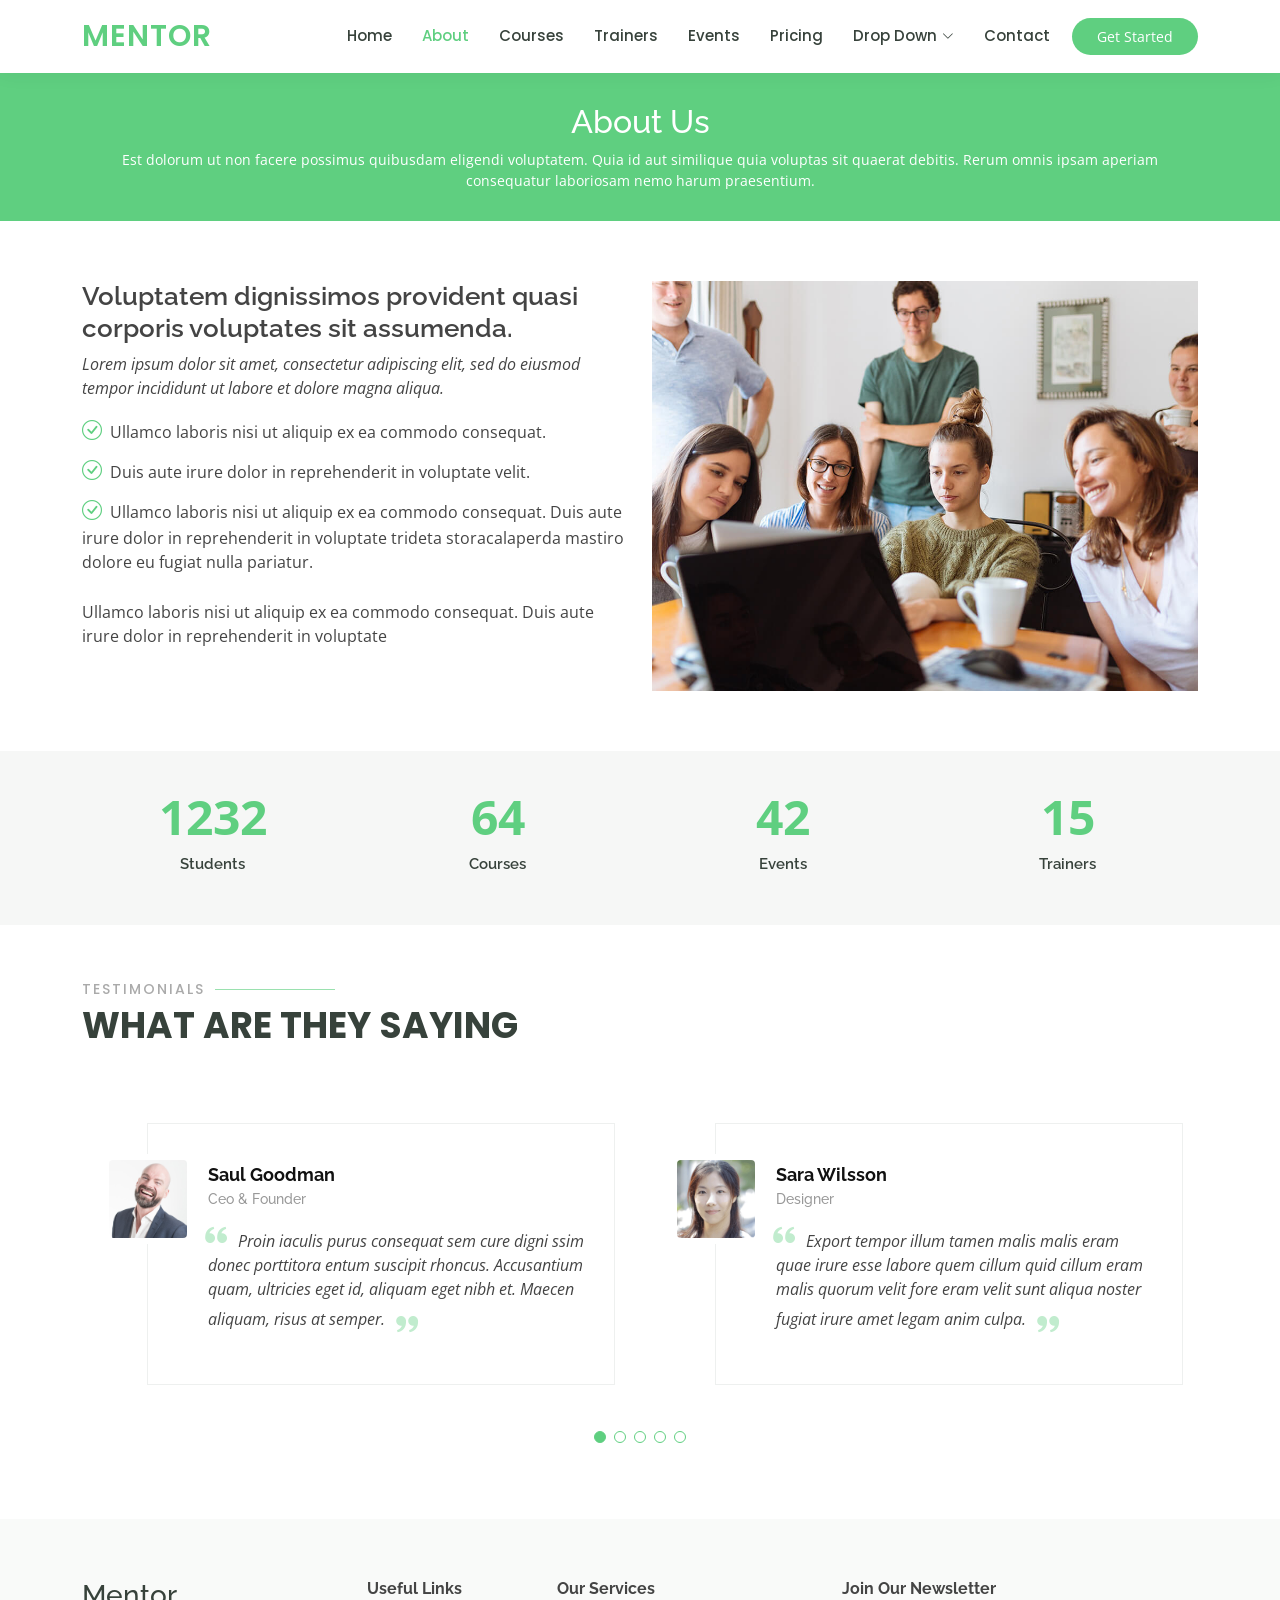
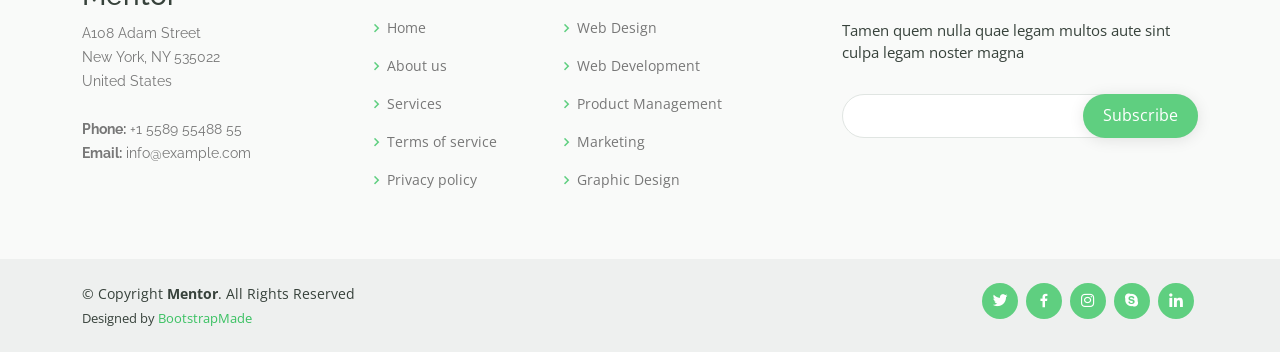
<file: about.html>
<!DOCTYPE html>
<html lang="en">

<head>
  <meta charset="utf-8">
  <meta content="width=device-width, initial-scale=1.0" name="viewport">

  <title>About - Mentor Bootstrap Template</title>
  <meta content="" name="description">
  <meta content="" name="keywords">

 
  <link href="assets/img/favicon.png" rel="icon">
  <link href="assets/img/apple-touch-icon.png" rel="apple-touch-icon">

 
  <link href="https://fonts.googleapis.com/css?family=Open+Sans:300,300i,400,400i,600,600i,700,700i|Raleway:300,300i,400,400i,500,500i,600,600i,700,700i|Poppins:300,300i,400,400i,500,500i,600,600i,700,700i" rel="stylesheet">

  <link href="assets/vendor/animate.css/animate.min.css" rel="stylesheet">
  <link href="assets/vendor/aos/aos.css" rel="stylesheet">
  <link href="assets/vendor/bootstrap/css/bootstrap.min.css" rel="stylesheet">
  <link href="assets/vendor/bootstrap-icons/bootstrap-icons.css" rel="stylesheet">
  <link href="assets/vendor/boxicons/css/boxicons.min.css" rel="stylesheet">
  <link href="assets/vendor/remixicon/remixicon.css" rel="stylesheet">
  <link href="assets/vendor/swiper/swiper-bundle.min.css" rel="stylesheet">

  
  <link href="assets/css/style.css" rel="stylesheet">

 
</head>

<body>

  
  <header id="header" class="fixed-top">
    <div class="container d-flex align-items-center">

      <h1 class="logo me-auto"><a href="index.html">Mentor</a></h1>
      

      <nav id="navbar" class="navbar order-last order-lg-0">
        <ul>
          <li><a href="index.html">Home</a></li>
          <li><a class="active" href="about.html">About</a></li>
          <li><a href="courses.html">Courses</a></li>
          <li><a href="trainers.html">Trainers</a></li>
          <li><a href="events.html">Events</a></li>
          <li><a href="pricing.html">Pricing</a></li>

          <li class="dropdown"><a href="#"><span>Drop Down</span> <i class="bi bi-chevron-down"></i></a>
            <ul>
              <li><a href="#">Drop Down 1</a></li>
              <li class="dropdown"><a href="#"><span>Deep Drop Down</span> <i class="bi bi-chevron-right"></i></a>
                <ul>
                  <li><a href="#">Deep Drop Down 1</a></li>
                  <li><a href="#">Deep Drop Down 2</a></li>
                  <li><a href="#">Deep Drop Down 3</a></li>
                  <li><a href="#">Deep Drop Down 4</a></li>
                  <li><a href="#">Deep Drop Down 5</a></li>
                </ul>
              </li>
              <li><a href="#">Drop Down 2</a></li>
              <li><a href="#">Drop Down 3</a></li>
              <li><a href="#">Drop Down 4</a></li>
            </ul>
          </li>
          <li><a href="contact.html">Contact</a></li>
        </ul>
        <i class="bi bi-list mobile-nav-toggle"></i>
      </nav><!-- .navbar -->

      <a href="courses.html" class="get-started-btn">Get Started</a>

    </div>
  </header><!-- End Header -->

  <main id="main">
    <!-- ======= Breadcrumbs ======= -->
    <div class="breadcrumbs" data-aos="fade-in">
      <div class="container">
        <h2>About Us</h2>
        <p>Est dolorum ut non facere possimus quibusdam eligendi voluptatem. Quia id aut similique quia voluptas sit quaerat debitis. Rerum omnis ipsam aperiam consequatur laboriosam nemo harum praesentium. </p>
      </div>
    </div><!-- End Breadcrumbs -->

    <!-- ======= About Section ======= -->
    <section id="about" class="about">
      <div class="container" data-aos="fade-up">

        <div class="row">
          <div class="col-lg-6 order-1 order-lg-2" data-aos="fade-left" data-aos-delay="100">
            <img src="assets/img/about.jpg" class="img-fluid" alt="">
          </div>
          <div class="col-lg-6 pt-4 pt-lg-0 order-2 order-lg-1 content">
            <h3>Voluptatem dignissimos provident quasi corporis voluptates sit assumenda.</h3>
            <p class="fst-italic">
              Lorem ipsum dolor sit amet, consectetur adipiscing elit, sed do eiusmod tempor incididunt ut labore et dolore
              magna aliqua.
            </p>
            <ul>
              <li><i class="bi bi-check-circle"></i> Ullamco laboris nisi ut aliquip ex ea commodo consequat.</li>
              <li><i class="bi bi-check-circle"></i> Duis aute irure dolor in reprehenderit in voluptate velit.</li>
              <li><i class="bi bi-check-circle"></i> Ullamco laboris nisi ut aliquip ex ea commodo consequat. Duis aute irure dolor in reprehenderit in voluptate trideta storacalaperda mastiro dolore eu fugiat nulla pariatur.</li>
            </ul>
            <p>
              Ullamco laboris nisi ut aliquip ex ea commodo consequat. Duis aute irure dolor in reprehenderit in voluptate
            </p>

          </div>
        </div>

      </div>
    </section><!-- End About Section -->

    <!-- ======= Counts Section ======= -->
    <section id="counts" class="counts section-bg">
      <div class="container">

        <div class="row counters">

          <div class="col-lg-3 col-6 text-center">
            <span data-purecounter-start="0" data-purecounter-end="1232" data-purecounter-duration="1" class="purecounter"></span>
            <p>Students</p>
          </div>

          <div class="col-lg-3 col-6 text-center">
            <span data-purecounter-start="0" data-purecounter-end="64" data-purecounter-duration="1" class="purecounter"></span>
            <p>Courses</p>
          </div>

          <div class="col-lg-3 col-6 text-center">
            <span data-purecounter-start="0" data-purecounter-end="42" data-purecounter-duration="1" class="purecounter"></span>
            <p>Events</p>
          </div>

          <div class="col-lg-3 col-6 text-center">
            <span data-purecounter-start="0" data-purecounter-end="15" data-purecounter-duration="1" class="purecounter"></span>
            <p>Trainers</p>
          </div>

        </div>

      </div>
    </section><!-- End Counts Section -->

    <!-- ======= Testimonials Section ======= -->
    <section id="testimonials" class="testimonials">
      <div class="container" data-aos="fade-up">

        <div class="section-title">
          <h2>Testimonials</h2>
          <p>What are they saying</p>
        </div>

        <div class="testimonials-slider swiper" data-aos="fade-up" data-aos-delay="100">
          <div class="swiper-wrapper">

            <div class="swiper-slide">
              <div class="testimonial-wrap">
                <div class="testimonial-item">
                  <img src="assets/img/testimonials/testimonials-1.jpg" class="testimonial-img" alt="">
                  <h3>Saul Goodman</h3>
                  <h4>Ceo &amp; Founder</h4>
                  <p>
                    <i class="bx bxs-quote-alt-left quote-icon-left"></i>
                    Proin iaculis purus consequat sem cure digni ssim donec porttitora entum suscipit rhoncus. Accusantium quam, ultricies eget id, aliquam eget nibh et. Maecen aliquam, risus at semper.
                    <i class="bx bxs-quote-alt-right quote-icon-right"></i>
                  </p>
                </div>
              </div>
            </div><!-- End testimonial item -->

            <div class="swiper-slide">
              <div class="testimonial-wrap">
                <div class="testimonial-item">
                  <img src="assets/img/testimonials/testimonials-2.jpg" class="testimonial-img" alt="">
                  <h3>Sara Wilsson</h3>
                  <h4>Designer</h4>
                  <p>
                    <i class="bx bxs-quote-alt-left quote-icon-left"></i>
                    Export tempor illum tamen malis malis eram quae irure esse labore quem cillum quid cillum eram malis quorum velit fore eram velit sunt aliqua noster fugiat irure amet legam anim culpa.
                    <i class="bx bxs-quote-alt-right quote-icon-right"></i>
                  </p>
                </div>
              </div>
            </div><!-- End testimonial item -->

            <div class="swiper-slide">
              <div class="testimonial-wrap">
                <div class="testimonial-item">
                  <img src="assets/img/testimonials/testimonials-3.jpg" class="testimonial-img" alt="">
                  <h3>Jena Karlis</h3>
                  <h4>Store Owner</h4>
                  <p>
                    <i class="bx bxs-quote-alt-left quote-icon-left"></i>
                    Enim nisi quem export duis labore cillum quae magna enim sint quorum nulla quem veniam duis minim tempor labore quem eram duis noster aute amet eram fore quis sint minim.
                    <i class="bx bxs-quote-alt-right quote-icon-right"></i>
                  </p>
                </div>
              </div>
            </div><!-- End testimonial item -->

            <div class="swiper-slide">
              <div class="testimonial-wrap">
                <div class="testimonial-item">
                  <img src="assets/img/testimonials/testimonials-4.jpg" class="testimonial-img" alt="">
                  <h3>Matt Brandon</h3>
                  <h4>Freelancer</h4>
                  <p>
                    <i class="bx bxs-quote-alt-left quote-icon-left"></i>
                    Fugiat enim eram quae cillum dolore dolor amet nulla culpa multos export minim fugiat minim velit minim dolor enim duis veniam ipsum anim magna sunt elit fore quem dolore labore illum veniam.
                    <i class="bx bxs-quote-alt-right quote-icon-right"></i>
                  </p>
                </div>
              </div>
            </div><!-- End testimonial item -->

            <div class="swiper-slide">
              <div class="testimonial-wrap">
                <div class="testimonial-item">
                  <img src="assets/img/testimonials/testimonials-5.jpg" class="testimonial-img" alt="">
                  <h3>John Larson</h3>
                  <h4>Entrepreneur</h4>
                  <p>
                    <i class="bx bxs-quote-alt-left quote-icon-left"></i>
                    Quis quorum aliqua sint quem legam fore sunt eram irure aliqua veniam tempor noster veniam enim culpa labore duis sunt culpa nulla illum cillum fugiat legam esse veniam culpa fore nisi cillum quid.
                    <i class="bx bxs-quote-alt-right quote-icon-right"></i>
                  </p>
                </div>
              </div>
            </div><!-- End testimonial item -->

          </div>
          <div class="swiper-pagination"></div>
        </div>

      </div>
    </section><!-- End Testimonials Section -->

  </main><!-- End #main -->

  <!-- ======= Footer ======= -->
  <footer id="footer">

    <div class="footer-top">
      <div class="container">
        <div class="row">

          <div class="col-lg-3 col-md-6 footer-contact">
            <h3>Mentor</h3>
            <p>
              A108 Adam Street <br>
              New York, NY 535022<br>
              United States <br><br>
              <strong>Phone:</strong> +1 5589 55488 55<br>
              <strong>Email:</strong> info@example.com<br>
            </p>
          </div>

          <div class="col-lg-2 col-md-6 footer-links">
            <h4>Useful Links</h4>
            <ul>
              <li><i class="bx bx-chevron-right"></i> <a href="#">Home</a></li>
              <li><i class="bx bx-chevron-right"></i> <a href="#">About us</a></li>
              <li><i class="bx bx-chevron-right"></i> <a href="#">Services</a></li>
              <li><i class="bx bx-chevron-right"></i> <a href="#">Terms of service</a></li>
              <li><i class="bx bx-chevron-right"></i> <a href="#">Privacy policy</a></li>
            </ul>
          </div>

          <div class="col-lg-3 col-md-6 footer-links">
            <h4>Our Services</h4>
            <ul>
              <li><i class="bx bx-chevron-right"></i> <a href="#">Web Design</a></li>
              <li><i class="bx bx-chevron-right"></i> <a href="#">Web Development</a></li>
              <li><i class="bx bx-chevron-right"></i> <a href="#">Product Management</a></li>
              <li><i class="bx bx-chevron-right"></i> <a href="#">Marketing</a></li>
              <li><i class="bx bx-chevron-right"></i> <a href="#">Graphic Design</a></li>
            </ul>
          </div>

          <div class="col-lg-4 col-md-6 footer-newsletter">
            <h4>Join Our Newsletter</h4>
            <p>Tamen quem nulla quae legam multos aute sint culpa legam noster magna</p>
            <form action="" method="post">
              <input type="email" name="email"><input type="submit" value="Subscribe">
            </form>
          </div>

        </div>
      </div>
    </div>

    <div class="container d-md-flex py-4">

      <div class="me-md-auto text-center text-md-start">
        <div class="copyright">
          &copy; Copyright <strong><span>Mentor</span></strong>. All Rights Reserved
        </div>
        <div class="credits">
          <!-- All the links in the footer should remain intact. -->
          <!-- You can delete the links only if you purchased the pro version. -->
          <!-- Licensing information: https://bootstrapmade.com/license/ -->
          <!-- Purchase the pro version with working PHP/AJAX contact form: https://bootstrapmade.com/mentor-free-education-bootstrap-theme/ -->
          Designed by <a href="https://bootstrapmade.com/">BootstrapMade</a>
        </div>
      </div>
      <div class="social-links text-center text-md-right pt-3 pt-md-0">
        <a href="#" class="twitter"><i class="bx bxl-twitter"></i></a>
        <a href="#" class="facebook"><i class="bx bxl-facebook"></i></a>
        <a href="#" class="instagram"><i class="bx bxl-instagram"></i></a>
        <a href="#" class="google-plus"><i class="bx bxl-skype"></i></a>
        <a href="#" class="linkedin"><i class="bx bxl-linkedin"></i></a>
      </div>
    </div>
  </footer><!-- End Footer -->

  <div id="preloader"></div>
  <a href="#" class="back-to-top d-flex align-items-center justify-content-center"><i class="bi bi-arrow-up-short"></i></a>

  <!-- Vendor JS Files -->
  <script src="assets/vendor/purecounter/purecounter_vanilla.js"></script>
  <script src="assets/vendor/aos/aos.js"></script>
  <script src="assets/vendor/bootstrap/js/bootstrap.bundle.min.js"></script>
  <script src="assets/vendor/swiper/swiper-bundle.min.js"></script>
  <script src="assets/vendor/php-email-form/validate.js"></script>

  <!-- Template Main JS File -->
  <script src="assets/js/main.js"></script>

</body>

</html>
</file>
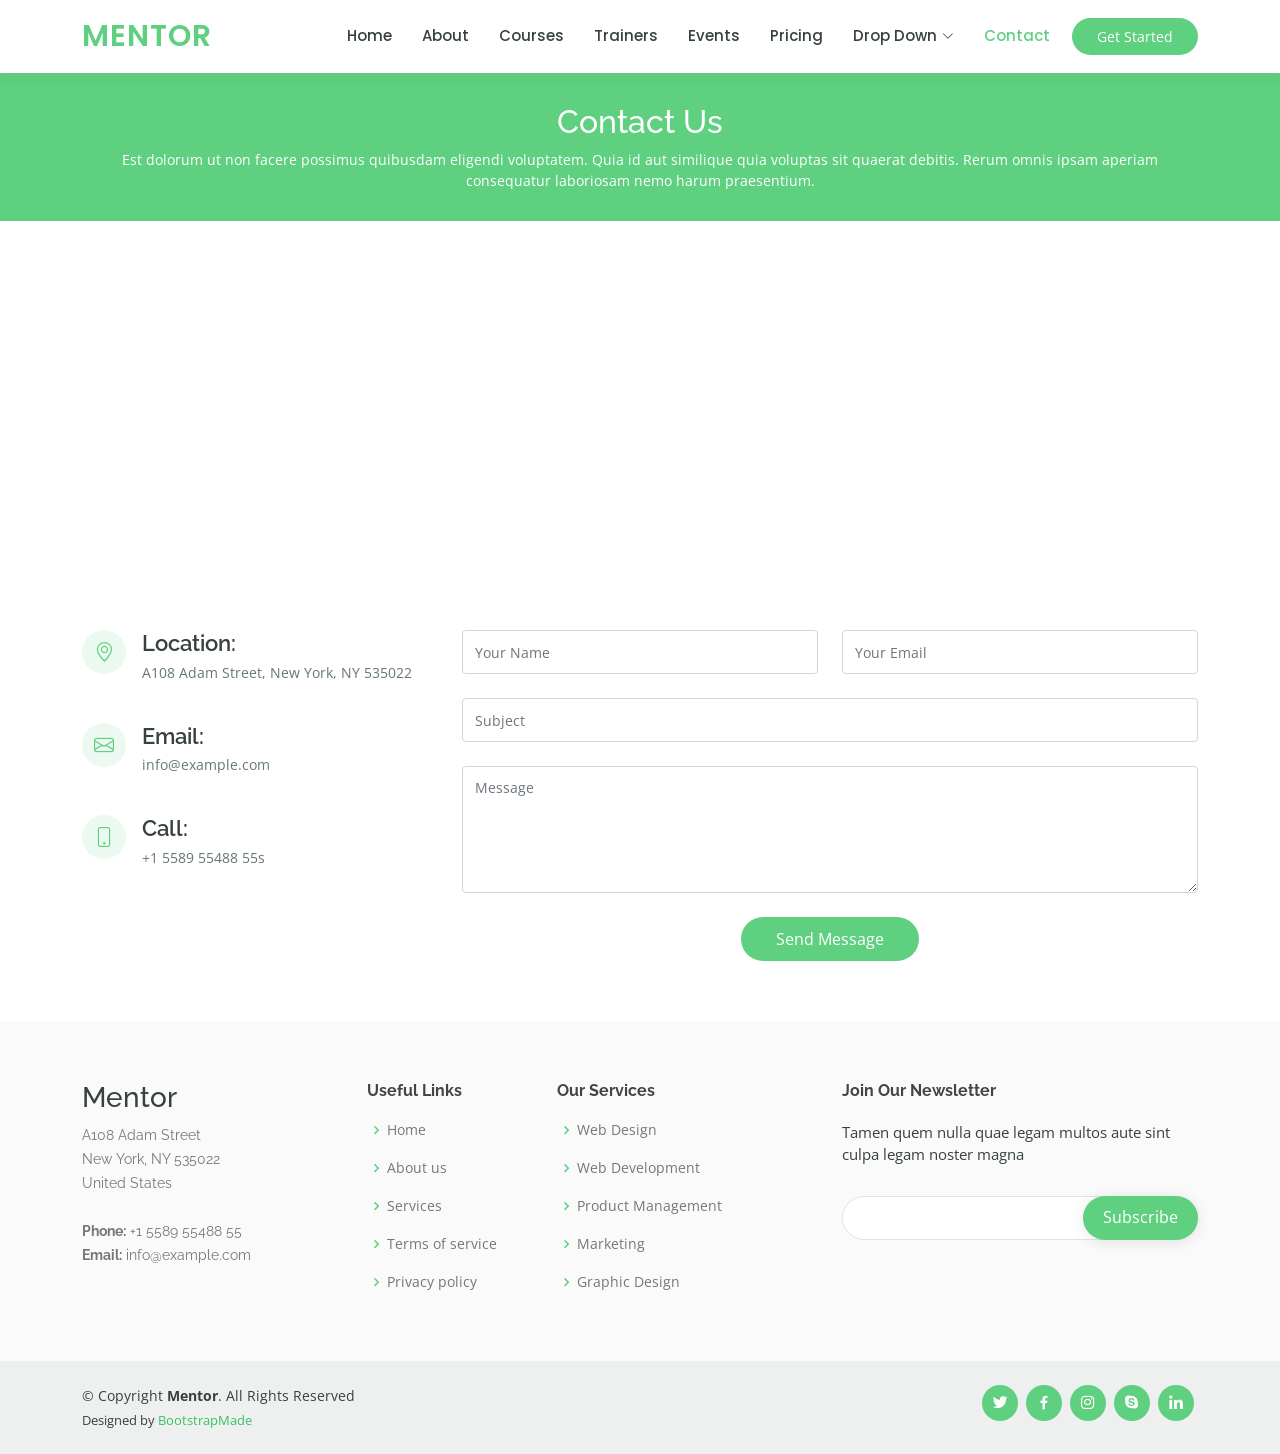
<file: contact.html>
<!DOCTYPE html>
<html lang="en">

<head>
  <meta charset="utf-8">
  <meta content="width=device-width, initial-scale=1.0" name="viewport">

 
  <meta content="" name="description">
  <meta content="" name="keywords">

  <!-- Favicons -->
  <link href="assets/img/favicon.png" rel="icon">
  <link href="assets/img/apple-touch-icon.png" rel="apple-touch-icon">

  <!-- Google Fonts -->
  <link href="https://fonts.googleapis.com/css?family=Open+Sans:300,300i,400,400i,600,600i,700,700i|Raleway:300,300i,400,400i,500,500i,600,600i,700,700i|Poppins:300,300i,400,400i,500,500i,600,600i,700,700i" rel="stylesheet">

  <!-- Vendor CSS Files -->
  <link href="assets/vendor/animate.css/animate.min.css" rel="stylesheet">
  <link href="assets/vendor/aos/aos.css" rel="stylesheet">
  <link href="assets/vendor/bootstrap/css/bootstrap.min.css" rel="stylesheet">
  <link href="assets/vendor/bootstrap-icons/bootstrap-icons.css" rel="stylesheet">
  <link href="assets/vendor/boxicons/css/boxicons.min.css" rel="stylesheet">
  <link href="assets/vendor/remixicon/remixicon.css" rel="stylesheet">
  <link href="assets/vendor/swiper/swiper-bundle.min.css" rel="stylesheet">

  <!-- Template Main CSS File -->
  <link href="assets/css/style.css" rel="stylesheet">

  <!-- =======================================================
  * Template Name: Mentor
  * Updated: Mar 10 2023 with Bootstrap v5.2.3
  * Template URL: https://bootstrapmade.com/mentor-free-education-bootstrap-theme/
  * Author: BootstrapMade.com
  * License: https://bootstrapmade.com/license/
  ======================================================== -->
</head>

<body>

  <!-- ======= Header ======= -->
  <header id="header" class="fixed-top">
    <div class="container d-flex align-items-center">

      <h1 class="logo me-auto"><a href="index.html">Mentor</a></h1>
      <!-- Uncomment below if you prefer to use an image logo -->
      <!-- <a href="index.html" class="logo me-auto"><img src="assets/img/logo.png" alt="" class="img-fluid"></a>-->

      <nav id="navbar" class="navbar order-last order-lg-0">
        <ul>
          <li><a href="index.html">Home</a></li>
          <li><a href="about.html">About</a></li>
          <li><a href="courses.html">Courses</a></li>
          <li><a href="trainers.html">Trainers</a></li>
          <li><a href="events.html">Events</a></li>
          <li><a href="pricing.html">Pricing</a></li>

          <li class="dropdown"><a href="#"><span>Drop Down</span> <i class="bi bi-chevron-down"></i></a>
            <ul>
              <li><a href="#">Drop Down 1</a></li>
              <li class="dropdown"><a href="#"><span>Deep Drop Down</span> <i class="bi bi-chevron-right"></i></a>
                <ul>
                  <li><a href="#">Deep Drop Down 1</a></li>
                  <li><a href="#">Deep Drop Down 2</a></li>
                  <li><a href="#">Deep Drop Down 3</a></li>
                  <li><a href="#">Deep Drop Down 4</a></li>
                  <li><a href="#">Deep Drop Down 5</a></li>
                </ul>
              </li>
              <li><a href="#">Drop Down 2</a></li>
              <li><a href="#">Drop Down 3</a></li>
              <li><a href="#">Drop Down 4</a></li>
            </ul>
          </li>
          <li><a class="active" href="contact.html">Contact</a></li>
        </ul>
        <i class="bi bi-list mobile-nav-toggle"></i>
      </nav><!-- .navbar -->

      <a href="courses.html" class="get-started-btn">Get Started</a>

    </div>
  </header><!-- End Header -->

  <main id="main">

    <!-- ======= Breadcrumbs ======= -->
    <div class="breadcrumbs" data-aos="fade-in">
      <div class="container">
        <h2>Contact Us</h2>
        <p>Est dolorum ut non facere possimus quibusdam eligendi voluptatem. Quia id aut similique quia voluptas sit quaerat debitis. Rerum omnis ipsam aperiam consequatur laboriosam nemo harum praesentium. </p>
      </div>
    </div><!-- End Breadcrumbs -->

    <!-- ======= Contact Section ======= -->
    <section id="contact" class="contact">
      <div data-aos="fade-up">
        <iframe style="border:0; width: 100%; height: 350px;" src="https://www.google.com/maps/embed?pb=!1m14!1m8!1m3!1d12097.433213460943!2d-74.0062269!3d40.7101282!3m2!1i1024!2i768!4f13.1!3m3!1m2!1s0x0%3A0xb89d1fe6bc499443!2sDowntown+Conference+Center!5e0!3m2!1smk!2sbg!4v1539943755621" frameborder="0" allowfullscreen></iframe>
      </div>

      <div class="container" data-aos="fade-up">

        <div class="row mt-5">

          <div class="col-lg-4">
            <div class="info">
              <div class="address">
                <i class="bi bi-geo-alt"></i>
                <h4>Location:</h4>
                <p>A108 Adam Street, New York, NY 535022</p>
              </div>

              <div class="email">
                <i class="bi bi-envelope"></i>
                <h4>Email:</h4>
                <p>info@example.com</p>
              </div>

              <div class="phone">
                <i class="bi bi-phone"></i>
                <h4>Call:</h4>
                <p>+1 5589 55488 55s</p>
              </div>

            </div>

          </div>

          <div class="col-lg-8 mt-5 mt-lg-0">

            <form action="forms/contact.php" method="post" role="form" class="php-email-form">
              <div class="row">
                <div class="col-md-6 form-group">
                  <input type="text" name="name" class="form-control" id="name" placeholder="Your Name" required>
                </div>
                <div class="col-md-6 form-group mt-3 mt-md-0">
                  <input type="email" class="form-control" name="email" id="email" placeholder="Your Email" required>
                </div>
              </div>
              <div class="form-group mt-3">
                <input type="text" class="form-control" name="subject" id="subject" placeholder="Subject" required>
              </div>
              <div class="form-group mt-3">
                <textarea class="form-control" name="message" rows="5" placeholder="Message" required></textarea>
              </div>
              <div class="my-3">
                <div class="loading">Loading</div>
                <div class="error-message"></div>
                <div class="sent-message">Your message has been sent. Thank you!</div>
              </div>
              <div class="text-center"><button type="submit">Send Message</button></div>
            </form>

          </div>

        </div>

      </div>
    </section><!-- End Contact Section -->

  </main><!-- End #main -->

  <!-- ======= Footer ======= -->
  <footer id="footer">

    <div class="footer-top">
      <div class="container">
        <div class="row">

          <div class="col-lg-3 col-md-6 footer-contact">
            <h3>Mentor</h3>
            <p>
              A108 Adam Street <br>
              New York, NY 535022<br>
              United States <br><br>
              <strong>Phone:</strong> +1 5589 55488 55<br>
              <strong>Email:</strong> info@example.com<br>
            </p>
          </div>

          <div class="col-lg-2 col-md-6 footer-links">
            <h4>Useful Links</h4>
            <ul>
              <li><i class="bx bx-chevron-right"></i> <a href="#">Home</a></li>
              <li><i class="bx bx-chevron-right"></i> <a href="#">About us</a></li>
              <li><i class="bx bx-chevron-right"></i> <a href="#">Services</a></li>
              <li><i class="bx bx-chevron-right"></i> <a href="#">Terms of service</a></li>
              <li><i class="bx bx-chevron-right"></i> <a href="#">Privacy policy</a></li>
            </ul>
          </div>

          <div class="col-lg-3 col-md-6 footer-links">
            <h4>Our Services</h4>
            <ul>
              <li><i class="bx bx-chevron-right"></i> <a href="#">Web Design</a></li>
              <li><i class="bx bx-chevron-right"></i> <a href="#">Web Development</a></li>
              <li><i class="bx bx-chevron-right"></i> <a href="#">Product Management</a></li>
              <li><i class="bx bx-chevron-right"></i> <a href="#">Marketing</a></li>
              <li><i class="bx bx-chevron-right"></i> <a href="#">Graphic Design</a></li>
            </ul>
          </div>

          <div class="col-lg-4 col-md-6 footer-newsletter">
            <h4>Join Our Newsletter</h4>
            <p>Tamen quem nulla quae legam multos aute sint culpa legam noster magna</p>
            <form action="" method="post">
              <input type="email" name="email"><input type="submit" value="Subscribe">
            </form>
          </div>

        </div>
      </div>
    </div>

    <div class="container d-md-flex py-4">

      <div class="me-md-auto text-center text-md-start">
        <div class="copyright">
          &copy; Copyright <strong><span>Mentor</span></strong>. All Rights Reserved
        </div>
        <div class="credits">
          <!-- All the links in the footer should remain intact. -->
          <!-- You can delete the links only if you purchased the pro version. -->
          <!-- Licensing information: https://bootstrapmade.com/license/ -->
          <!-- Purchase the pro version with working PHP/AJAX contact form: https://bootstrapmade.com/mentor-free-education-bootstrap-theme/ -->
          Designed by <a href="https://bootstrapmade.com/">BootstrapMade</a>
        </div>
      </div>
      <div class="social-links text-center text-md-right pt-3 pt-md-0">
        <a href="#" class="twitter"><i class="bx bxl-twitter"></i></a>
        <a href="#" class="facebook"><i class="bx bxl-facebook"></i></a>
        <a href="#" class="instagram"><i class="bx bxl-instagram"></i></a>
        <a href="#" class="google-plus"><i class="bx bxl-skype"></i></a>
        <a href="#" class="linkedin"><i class="bx bxl-linkedin"></i></a>
      </div>
    </div>
  </footer><!-- End Footer -->

  <div id="preloader"></div>
  <a href="#" class="back-to-top d-flex align-items-center justify-content-center"><i class="bi bi-arrow-up-short"></i></a>

  <!-- Vendor JS Files -->
  <script src="assets/vendor/purecounter/purecounter_vanilla.js"></script>
  <script src="assets/vendor/aos/aos.js"></script>
  <script src="assets/vendor/bootstrap/js/bootstrap.bundle.min.js"></script>
  <script src="assets/vendor/swiper/swiper-bundle.min.js"></script>
  <script src="assets/vendor/php-email-form/validate.js"></script>

  <!-- Template Main JS File -->
  <script src="assets/js/main.js"></script>

</body>

</html>
</file>
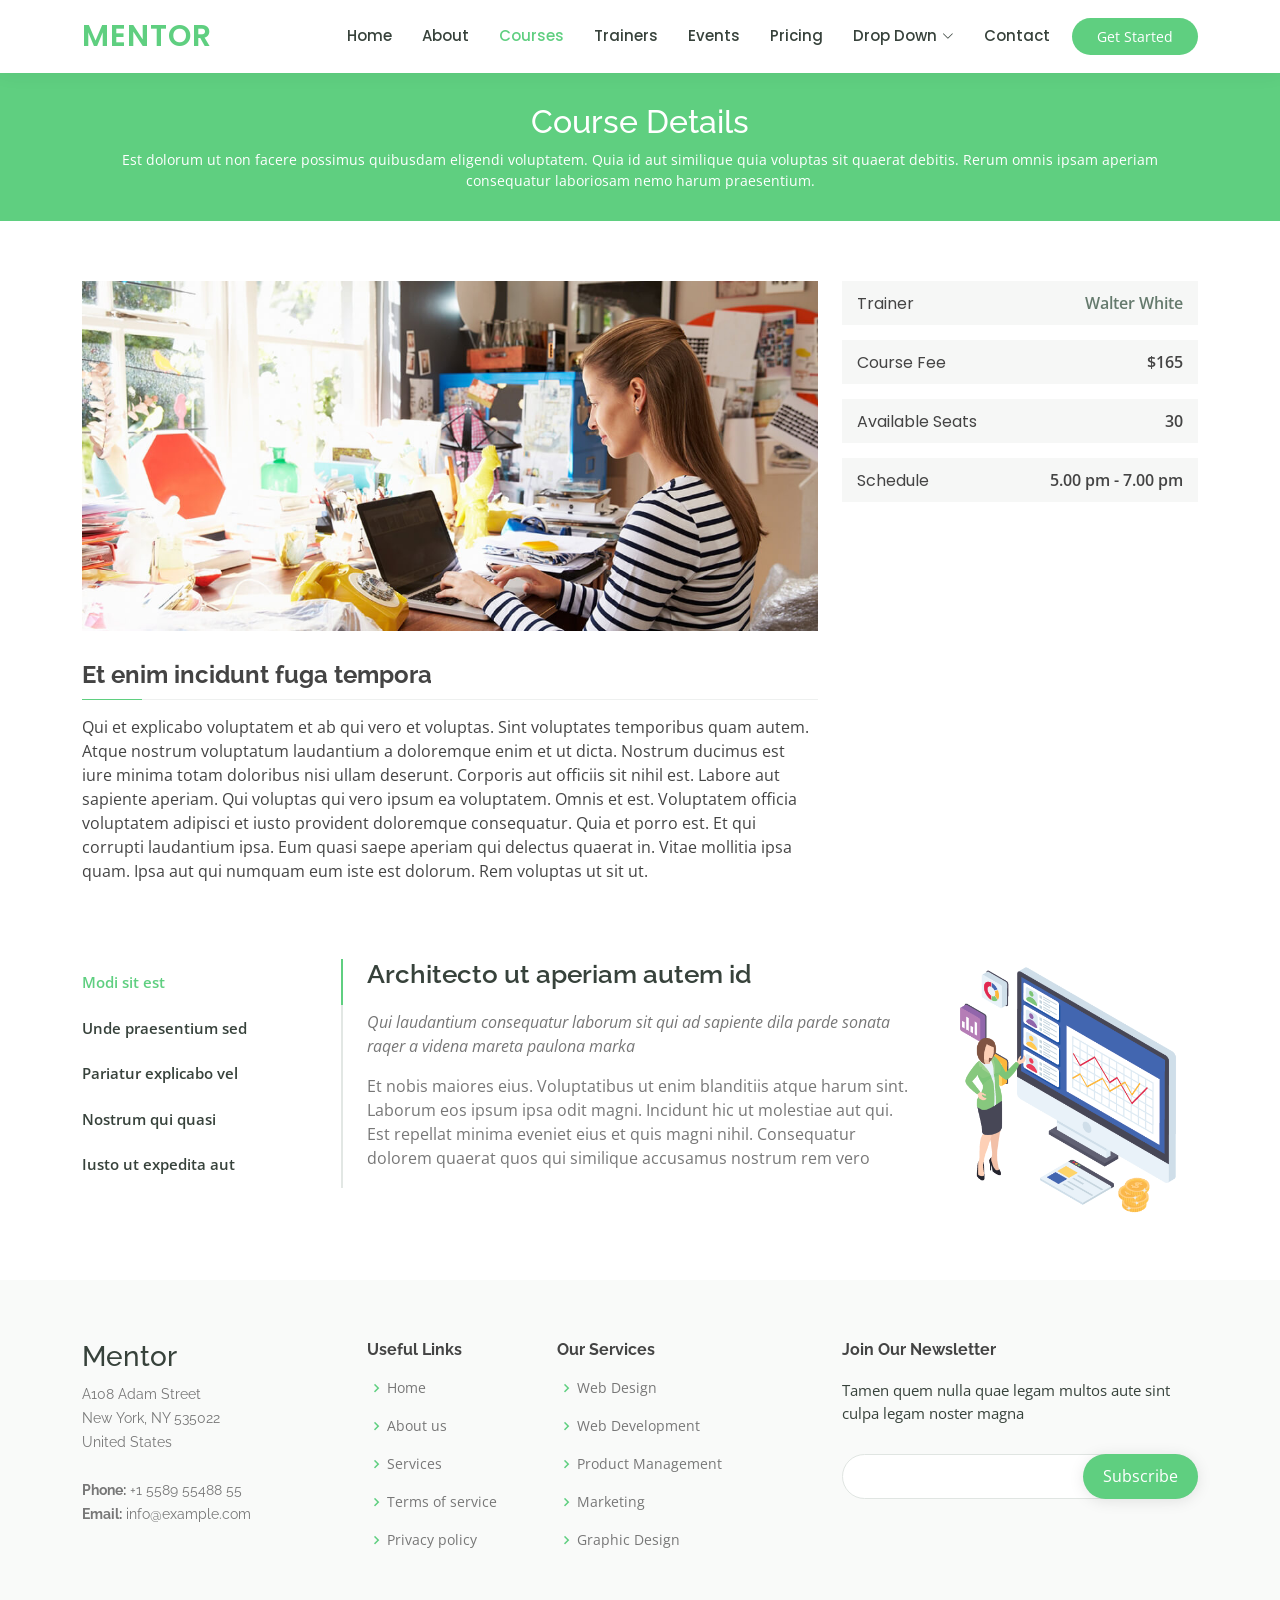
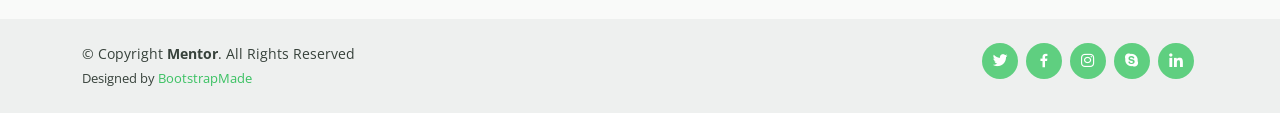
<file: course-details.html>
<!DOCTYPE html>
<html lang="en">

<head>
  <meta charset="utf-8">
  <meta content="width=device-width, initial-scale=1.0" name="viewport">

  <title>Course Details - Mentor Bootstrap Template</title>
  <meta content="" name="description">
  <meta content="" name="keywords">

  <!-- Favicons -->
  <link href="assets/img/favicon.png" rel="icon">
  <link href="assets/img/apple-touch-icon.png" rel="apple-touch-icon">

  <!-- Google Fonts -->
  <link href="https://fonts.googleapis.com/css?family=Open+Sans:300,300i,400,400i,600,600i,700,700i|Raleway:300,300i,400,400i,500,500i,600,600i,700,700i|Poppins:300,300i,400,400i,500,500i,600,600i,700,700i" rel="stylesheet">

  <!-- Vendor CSS Files -->
  <link href="assets/vendor/animate.css/animate.min.css" rel="stylesheet">
  <link href="assets/vendor/aos/aos.css" rel="stylesheet">
  <link href="assets/vendor/bootstrap/css/bootstrap.min.css" rel="stylesheet">
  <link href="assets/vendor/bootstrap-icons/bootstrap-icons.css" rel="stylesheet">
  <link href="assets/vendor/boxicons/css/boxicons.min.css" rel="stylesheet">
  <link href="assets/vendor/remixicon/remixicon.css" rel="stylesheet">
  <link href="assets/vendor/swiper/swiper-bundle.min.css" rel="stylesheet">

  <!-- Template Main CSS File -->
  <link href="assets/css/style.css" rel="stylesheet">

  <!-- =======================================================
  * Template Name: Mentor
  * Updated: Mar 10 2023 with Bootstrap v5.2.3
  * Template URL: https://bootstrapmade.com/mentor-free-education-bootstrap-theme/
  * Author: BootstrapMade.com
  * License: https://bootstrapmade.com/license/
  ======================================================== -->
</head>

<body>

  <!-- ======= Header ======= -->
  <header id="header" class="fixed-top">
    <div class="container d-flex align-items-center">

      <h1 class="logo me-auto"><a href="index.html">Mentor</a></h1>
      <!-- Uncomment below if you prefer to use an image logo -->
      <!-- <a href="index.html" class="logo me-auto"><img src="assets/img/logo.png" alt="" class="img-fluid"></a>-->

      <nav id="navbar" class="navbar order-last order-lg-0">
        <ul>
          <li><a href="index.html">Home</a></li>
          <li><a href="about.html">About</a></li>
          <li><a class="active" href="courses.html">Courses</a></li>
          <li><a href="trainers.html">Trainers</a></li>
          <li><a href="events.html">Events</a></li>
          <li><a href="pricing.html">Pricing</a></li>

          <li class="dropdown"><a href="#"><span>Drop Down</span> <i class="bi bi-chevron-down"></i></a>
            <ul>
              <li><a href="#">Drop Down 1</a></li>
              <li class="dropdown"><a href="#"><span>Deep Drop Down</span> <i class="bi bi-chevron-right"></i></a>
                <ul>
                  <li><a href="#">Deep Drop Down 1</a></li>
                  <li><a href="#">Deep Drop Down 2</a></li>
                  <li><a href="#">Deep Drop Down 3</a></li>
                  <li><a href="#">Deep Drop Down 4</a></li>
                  <li><a href="#">Deep Drop Down 5</a></li>
                </ul>
              </li>
              <li><a href="#">Drop Down 2</a></li>
              <li><a href="#">Drop Down 3</a></li>
              <li><a href="#">Drop Down 4</a></li>
            </ul>
          </li>
          <li><a href="contact.html">Contact</a></li>
        </ul>
        <i class="bi bi-list mobile-nav-toggle"></i>
      </nav><!-- .navbar -->

      <a href="courses.html" class="get-started-btn">Get Started</a>

    </div>
  </header><!-- End Header -->

  <main id="main">

    <!-- ======= Breadcrumbs ======= -->
    <div class="breadcrumbs" data-aos="fade-in">
      <div class="container">
        <h2>Course Details</h2>
        <p>Est dolorum ut non facere possimus quibusdam eligendi voluptatem. Quia id aut similique quia voluptas sit quaerat debitis. Rerum omnis ipsam aperiam consequatur laboriosam nemo harum praesentium. </p>
      </div>
    </div><!-- End Breadcrumbs -->

    <!-- ======= Cource Details Section ======= -->
    <section id="course-details" class="course-details">
      <div class="container" data-aos="fade-up">

        <div class="row">
          <div class="col-lg-8">
            <img src="assets/img/course-details.jpg" class="img-fluid" alt="">
            <h3>Et enim incidunt fuga tempora</h3>
            <p>
              Qui et explicabo voluptatem et ab qui vero et voluptas. Sint voluptates temporibus quam autem. Atque nostrum voluptatum laudantium a doloremque enim et ut dicta. Nostrum ducimus est iure minima totam doloribus nisi ullam deserunt. Corporis aut officiis sit nihil est. Labore aut sapiente aperiam.
              Qui voluptas qui vero ipsum ea voluptatem. Omnis et est. Voluptatem officia voluptatem adipisci et iusto provident doloremque consequatur. Quia et porro est. Et qui corrupti laudantium ipsa.
              Eum quasi saepe aperiam qui delectus quaerat in. Vitae mollitia ipsa quam. Ipsa aut qui numquam eum iste est dolorum. Rem voluptas ut sit ut.
            </p>
          </div>
          <div class="col-lg-4">

            <div class="course-info d-flex justify-content-between align-items-center">
              <h5>Trainer</h5>
              <p><a href="#">Walter White</a></p>
            </div>

            <div class="course-info d-flex justify-content-between align-items-center">
              <h5>Course Fee</h5>
              <p>$165</p>
            </div>

            <div class="course-info d-flex justify-content-between align-items-center">
              <h5>Available Seats</h5>
              <p>30</p>
            </div>

            <div class="course-info d-flex justify-content-between align-items-center">
              <h5>Schedule</h5>
              <p>5.00 pm - 7.00 pm</p>
            </div>

          </div>
        </div>

      </div>
    </section><!-- End Cource Details Section -->

    <!-- ======= Cource Details Tabs Section ======= -->
    <section id="cource-details-tabs" class="cource-details-tabs">
      <div class="container" data-aos="fade-up">

        <div class="row">
          <div class="col-lg-3">
            <ul class="nav nav-tabs flex-column">
              <li class="nav-item">
                <a class="nav-link active show" data-bs-toggle="tab" href="#tab-1">Modi sit est</a>
              </li>
              <li class="nav-item">
                <a class="nav-link" data-bs-toggle="tab" href="#tab-2">Unde praesentium sed</a>
              </li>
              <li class="nav-item">
                <a class="nav-link" data-bs-toggle="tab" href="#tab-3">Pariatur explicabo vel</a>
              </li>
              <li class="nav-item">
                <a class="nav-link" data-bs-toggle="tab" href="#tab-4">Nostrum qui quasi</a>
              </li>
              <li class="nav-item">
                <a class="nav-link" data-bs-toggle="tab" href="#tab-5">Iusto ut expedita aut</a>
              </li>
            </ul>
          </div>
          <div class="col-lg-9 mt-4 mt-lg-0">
            <div class="tab-content">
              <div class="tab-pane active show" id="tab-1">
                <div class="row">
                  <div class="col-lg-8 details order-2 order-lg-1">
                    <h3>Architecto ut aperiam autem id</h3>
                    <p class="fst-italic">Qui laudantium consequatur laborum sit qui ad sapiente dila parde sonata raqer a videna mareta paulona marka</p>
                    <p>Et nobis maiores eius. Voluptatibus ut enim blanditiis atque harum sint. Laborum eos ipsum ipsa odit magni. Incidunt hic ut molestiae aut qui. Est repellat minima eveniet eius et quis magni nihil. Consequatur dolorem quaerat quos qui similique accusamus nostrum rem vero</p>
                  </div>
                  <div class="col-lg-4 text-center order-1 order-lg-2">
                    <img src="assets/img/course-details-tab-1.png" alt="" class="img-fluid">
                  </div>
                </div>
              </div>
              <div class="tab-pane" id="tab-2">
                <div class="row">
                  <div class="col-lg-8 details order-2 order-lg-1">
                    <h3>Et blanditiis nemo veritatis excepturi</h3>
                    <p class="fst-italic">Qui laudantium consequatur laborum sit qui ad sapiente dila parde sonata raqer a videna mareta paulona marka</p>
                    <p>Ea ipsum voluptatem consequatur quis est. Illum error ullam omnis quia et reiciendis sunt sunt est. Non aliquid repellendus itaque accusamus eius et velit ipsa voluptates. Optio nesciunt eaque beatae accusamus lerode pakto madirna desera vafle de nideran pal</p>
                  </div>
                  <div class="col-lg-4 text-center order-1 order-lg-2">
                    <img src="assets/img/course-details-tab-2.png" alt="" class="img-fluid">
                  </div>
                </div>
              </div>
              <div class="tab-pane" id="tab-3">
                <div class="row">
                  <div class="col-lg-8 details order-2 order-lg-1">
                    <h3>Impedit facilis occaecati odio neque aperiam sit</h3>
                    <p class="fst-italic">Eos voluptatibus quo. Odio similique illum id quidem non enim fuga. Qui natus non sunt dicta dolor et. In asperiores velit quaerat perferendis aut</p>
                    <p>Iure officiis odit rerum. Harum sequi eum illum corrupti culpa veritatis quisquam. Neque necessitatibus illo rerum eum ut. Commodi ipsam minima molestiae sed laboriosam a iste odio. Earum odit nesciunt fugiat sit ullam. Soluta et harum voluptatem optio quae</p>
                  </div>
                  <div class="col-lg-4 text-center order-1 order-lg-2">
                    <img src="assets/img/course-details-tab-3.png" alt="" class="img-fluid">
                  </div>
                </div>
              </div>
              <div class="tab-pane" id="tab-4">
                <div class="row">
                  <div class="col-lg-8 details order-2 order-lg-1">
                    <h3>Fuga dolores inventore laboriosam ut est accusamus laboriosam dolore</h3>
                    <p class="fst-italic">Totam aperiam accusamus. Repellat consequuntur iure voluptas iure porro quis delectus</p>
                    <p>Eaque consequuntur consequuntur libero expedita in voluptas. Nostrum ipsam necessitatibus aliquam fugiat debitis quis velit. Eum ex maxime error in consequatur corporis atque. Eligendi asperiores sed qui veritatis aperiam quia a laborum inventore</p>
                  </div>
                  <div class="col-lg-4 text-center order-1 order-lg-2">
                    <img src="assets/img/course-details-tab-4.png" alt="" class="img-fluid">
                  </div>
                </div>
              </div>
              <div class="tab-pane" id="tab-5">
                <div class="row">
                  <div class="col-lg-8 details order-2 order-lg-1">
                    <h3>Est eveniet ipsam sindera pad rone matrelat sando reda</h3>
                    <p class="fst-italic">Omnis blanditiis saepe eos autem qui sunt debitis porro quia.</p>
                    <p>Exercitationem nostrum omnis. Ut reiciendis repudiandae minus. Omnis recusandae ut non quam ut quod eius qui. Ipsum quia odit vero atque qui quibusdam amet. Occaecati sed est sint aut vitae molestiae voluptate vel</p>
                  </div>
                  <div class="col-lg-4 text-center order-1 order-lg-2">
                    <img src="assets/img/course-details-tab-5.png" alt="" class="img-fluid">
                  </div>
                </div>
              </div>
            </div>
          </div>
        </div>

      </div>
    </section><!-- End Cource Details Tabs Section -->

  </main><!-- End #main -->

  <!-- ======= Footer ======= -->
  <footer id="footer">

    <div class="footer-top">
      <div class="container">
        <div class="row">

          <div class="col-lg-3 col-md-6 footer-contact">
            <h3>Mentor</h3>
            <p>
              A108 Adam Street <br>
              New York, NY 535022<br>
              United States <br><br>
              <strong>Phone:</strong> +1 5589 55488 55<br>
              <strong>Email:</strong> info@example.com<br>
            </p>
          </div>

          <div class="col-lg-2 col-md-6 footer-links">
            <h4>Useful Links</h4>
            <ul>
              <li><i class="bx bx-chevron-right"></i> <a href="#">Home</a></li>
              <li><i class="bx bx-chevron-right"></i> <a href="#">About us</a></li>
              <li><i class="bx bx-chevron-right"></i> <a href="#">Services</a></li>
              <li><i class="bx bx-chevron-right"></i> <a href="#">Terms of service</a></li>
              <li><i class="bx bx-chevron-right"></i> <a href="#">Privacy policy</a></li>
            </ul>
          </div>

          <div class="col-lg-3 col-md-6 footer-links">
            <h4>Our Services</h4>
            <ul>
              <li><i class="bx bx-chevron-right"></i> <a href="#">Web Design</a></li>
              <li><i class="bx bx-chevron-right"></i> <a href="#">Web Development</a></li>
              <li><i class="bx bx-chevron-right"></i> <a href="#">Product Management</a></li>
              <li><i class="bx bx-chevron-right"></i> <a href="#">Marketing</a></li>
              <li><i class="bx bx-chevron-right"></i> <a href="#">Graphic Design</a></li>
            </ul>
          </div>

          <div class="col-lg-4 col-md-6 footer-newsletter">
            <h4>Join Our Newsletter</h4>
            <p>Tamen quem nulla quae legam multos aute sint culpa legam noster magna</p>
            <form action="" method="post">
              <input type="email" name="email"><input type="submit" value="Subscribe">
            </form>
          </div>

        </div>
      </div>
    </div>

    <div class="container d-md-flex py-4">

      <div class="me-md-auto text-center text-md-start">
        <div class="copyright">
          &copy; Copyright <strong><span>Mentor</span></strong>. All Rights Reserved
        </div>
        <div class="credits">
          <!-- All the links in the footer should remain intact. -->
          <!-- You can delete the links only if you purchased the pro version. -->
          <!-- Licensing information: https://bootstrapmade.com/license/ -->
          <!-- Purchase the pro version with working PHP/AJAX contact form: https://bootstrapmade.com/mentor-free-education-bootstrap-theme/ -->
          Designed by <a href="https://bootstrapmade.com/">BootstrapMade</a>
        </div>
      </div>
      <div class="social-links text-center text-md-right pt-3 pt-md-0">
        <a href="#" class="twitter"><i class="bx bxl-twitter"></i></a>
        <a href="#" class="facebook"><i class="bx bxl-facebook"></i></a>
        <a href="#" class="instagram"><i class="bx bxl-instagram"></i></a>
        <a href="#" class="google-plus"><i class="bx bxl-skype"></i></a>
        <a href="#" class="linkedin"><i class="bx bxl-linkedin"></i></a>
      </div>
    </div>
  </footer><!-- End Footer -->

  <div id="preloader"></div>
  <a href="#" class="back-to-top d-flex align-items-center justify-content-center"><i class="bi bi-arrow-up-short"></i></a>

  <!-- Vendor JS Files -->
  <script src="assets/vendor/purecounter/purecounter_vanilla.js"></script>
  <script src="assets/vendor/aos/aos.js"></script>
  <script src="assets/vendor/bootstrap/js/bootstrap.bundle.min.js"></script>
  <script src="assets/vendor/swiper/swiper-bundle.min.js"></script>
  <script src="assets/vendor/php-email-form/validate.js"></script>

  <!-- Template Main JS File -->
  <script src="assets/js/main.js"></script>

</body>

</html>
</file>
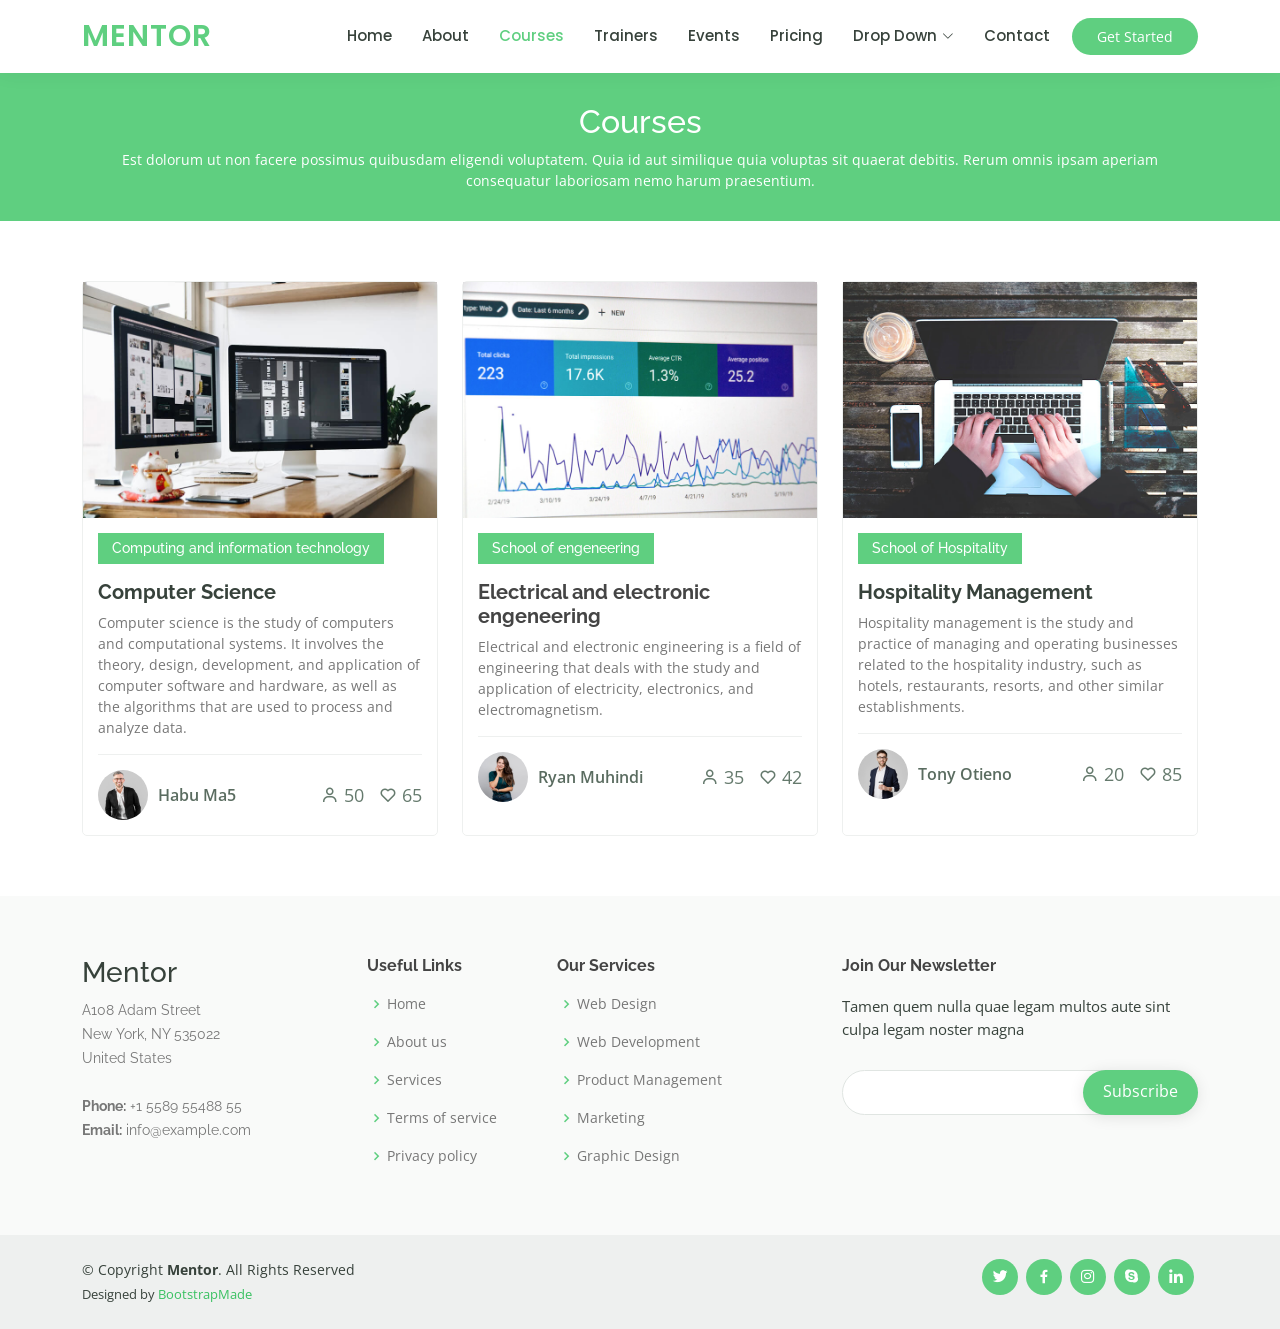
<file: courses.html>
<!DOCTYPE html>
<html lang="en">

<head>
  <meta charset="utf-8">
  <meta content="width=device-width, initial-scale=1.0" name="viewport">

  <title>Courses - Mentor Bootstrap Template</title>
  <meta content="" name="description">
  <meta content="" name="keywords">

  <!-- Favicons -->
  <link href="assets/img/favicon.png" rel="icon">
  <link href="assets/img/apple-touch-icon.png" rel="apple-touch-icon">

  <!-- Google Fonts -->
  <link href="https://fonts.googleapis.com/css?family=Open+Sans:300,300i,400,400i,600,600i,700,700i|Raleway:300,300i,400,400i,500,500i,600,600i,700,700i|Poppins:300,300i,400,400i,500,500i,600,600i,700,700i" rel="stylesheet">

  <!-- Vendor CSS Files -->
  <link href="assets/vendor/animate.css/animate.min.css" rel="stylesheet">
  <link href="assets/vendor/aos/aos.css" rel="stylesheet">
  <link href="assets/vendor/bootstrap/css/bootstrap.min.css" rel="stylesheet">
  <link href="assets/vendor/bootstrap-icons/bootstrap-icons.css" rel="stylesheet">
  <link href="assets/vendor/boxicons/css/boxicons.min.css" rel="stylesheet">
  <link href="assets/vendor/remixicon/remixicon.css" rel="stylesheet">
  <link href="assets/vendor/swiper/swiper-bundle.min.css" rel="stylesheet">

  <!-- Template Main CSS File -->
  <link href="assets/css/style.css" rel="stylesheet">


</head>

<body>

  <!-- ======= Header ======= -->
  <header id="header" class="fixed-top">
    <div class="container d-flex align-items-center">

      <h1 class="logo me-auto"><a href="index.html">Mentor</a></h1>
      <!-- Uncomment below if you prefer to use an image logo -->
      <!-- <a href="index.html" class="logo me-auto"><img src="assets/img/logo.png" alt="" class="img-fluid"></a>-->

      <nav id="navbar" class="navbar order-last order-lg-0">
        <ul>
          <li><a href="index.html">Home</a></li>
          <li><a href="about.html">About</a></li>
          <li><a class="active" href="courses.html">Courses</a></li>
          <li><a href="trainers.html">Trainers</a></li>
          <li><a href="events.html">Events</a></li>
          <li><a href="pricing.html">Pricing</a></li>

          <li class="dropdown"><a href="#"><span>Drop Down</span> <i class="bi bi-chevron-down"></i></a>
            <ul>
              <li><a href="#">Drop Down 1</a></li>
              <li class="dropdown"><a href="#"><span>Deep Drop Down</span> <i class="bi bi-chevron-right"></i></a>
                <ul>
                  <li><a href="#">Deep Drop Down 1</a></li>
                  <li><a href="#">Deep Drop Down 2</a></li>
                  <li><a href="#">Deep Drop Down 3</a></li>
                  <li><a href="#">Deep Drop Down 4</a></li>
                  <li><a href="#">Deep Drop Down 5</a></li>
                </ul>
              </li>
              <li><a href="#">Drop Down 2</a></li>
              <li><a href="#">Drop Down 3</a></li>
              <li><a href="#">Drop Down 4</a></li>
            </ul>
          </li>
          <li><a href="contact.html">Contact</a></li>
        </ul>
        <i class="bi bi-list mobile-nav-toggle"></i>
      </nav><!-- .navbar -->

      <a href="courses.html" class="get-started-btn">Get Started</a>

    </div>
  </header><!-- End Header -->

  <main id="main" data-aos="fade-in">

    <!-- ======= Breadcrumbs ======= -->
    <div class="breadcrumbs">
      <div class="container">
        <h2>Courses</h2>
        <p>Est dolorum ut non facere possimus quibusdam eligendi voluptatem. Quia id aut similique quia voluptas sit quaerat debitis. Rerum omnis ipsam aperiam consequatur laboriosam nemo harum praesentium. </p>
      </div>
    </div><!-- End Breadcrumbs -->

    <!-- ======= Courses Section ======= -->
    <section id="courses" class="courses">
      <div class="container" data-aos="fade-up">

        <div class="row" data-aos="zoom-in" data-aos-delay="100">

          <div class="col-lg-4 col-md-6 d-flex align-items-stretch">
            <div class="course-item">
              <img src="assets/img/course-1.jpg" class="img-fluid" alt="...">
              <div class="course-content">
                <div class="d-flex justify-content-between align-items-center mb-3">
                  <h4>Computing and information technology</h4>
                </div>

                <h3><a href="course-details.html">Computer Science</a></h3>
                <p>Computer science is the study of computers and computational systems. It involves the theory, design, development, and application of computer software and hardware, as well as the algorithms that are used to process and analyze data.</p>
                <div class="trainer d-flex justify-content-between align-items-center">
                  <div class="trainer-profile d-flex align-items-center">
                    <img src="assets/img/trainers/trainer-1.jpg" class="img-fluid" alt="">
                    <span>Habu Ma5</span>
                  </div>
                  <div class="trainer-rank d-flex align-items-center">
                    <i class="bx bx-user"></i>&nbsp;50
                    &nbsp;&nbsp;
                    <i class="bx bx-heart"></i>&nbsp;65
                  </div>
                </div>
              </div>
            </div>
          </div> <!-- End Course Item-->

          <div class="col-lg-4 col-md-6 d-flex align-items-stretch mt-4 mt-md-0">
            <div class="course-item">
              <img src="assets/img/course-2.jpg" class="img-fluid" alt="...">
              <div class="course-content">
                <div class="d-flex justify-content-between align-items-center mb-3">
                  <h4> School of engeneering</h4>
                </div>

                <h3><a href="course-details.html"></a>Electrical and electronic engeneering</h3>
                <p>Electrical and electronic engineering is a field of engineering that deals with the study and application of electricity, electronics, and electromagnetism.</p>
                <div class="trainer d-flex justify-content-between align-items-center">
                  <div class="trainer-profile d-flex align-items-center">
                    <img src="assets/img/trainers/trainer-2.jpg" class="img-fluid" alt="">
                    <span>Ryan Muhindi</span>
                  </div>
                  <div class="trainer-rank d-flex align-items-center">
                    <i class="bx bx-user"></i>&nbsp;35
                    &nbsp;&nbsp;
                    <i class="bx bx-heart"></i>&nbsp;42
                  </div>
                </div>
              </div>
            </div>
          </div> <!-- End Course Item-->

          <div class="col-lg-4 col-md-6 d-flex align-items-stretch mt-4 mt-lg-0">
            <div class="course-item">
              <img src="assets/img/course-3.jpg" class="img-fluid" alt="...">
              <div class="course-content">
                <div class="d-flex justify-content-between align-items-center mb-3">
                  <h4>School of Hospitality</h4>
                </div>

                <h3><a href="course-details.html">Hospitality Management</a></h3>
                <p>Hospitality management is the study and practice of managing and operating businesses related to the hospitality industry, such as hotels, restaurants, resorts, and other similar establishments.</p>
                <div class="trainer d-flex justify-content-between align-items-center">
                  <div class="trainer-profile d-flex align-items-center">
                    <img src="assets/img/trainers/trainer-3.jpg" class="img-fluid" alt="">
                    <span>Tony Otieno</span>
                  </div>
                  <div class="trainer-rank d-flex align-items-center">
                    <i class="bx bx-user"></i>&nbsp;20
                    &nbsp;&nbsp;
                    <i class="bx bx-heart"></i>&nbsp;85
                  </div>
                </div>
              </div>
            </div>
          </div> <!-- End Course Item-->

        </div>

      </div>
    </section><!-- End Courses Section -->

  </main><!-- End #main -->

  <!-- ======= Footer ======= -->
  <footer id="footer">

    <div class="footer-top">
      <div class="container">
        <div class="row">

          <div class="col-lg-3 col-md-6 footer-contact">
            <h3>Mentor</h3>
            <p>
              A108 Adam Street <br>
              New York, NY 535022<br>
              United States <br><br>
              <strong>Phone:</strong> +1 5589 55488 55<br>
              <strong>Email:</strong> info@example.com<br>
            </p>
          </div>

          <div class="col-lg-2 col-md-6 footer-links">
            <h4>Useful Links</h4>
            <ul>
              <li><i class="bx bx-chevron-right"></i> <a href="#">Home</a></li>
              <li><i class="bx bx-chevron-right"></i> <a href="#">About us</a></li>
              <li><i class="bx bx-chevron-right"></i> <a href="#">Services</a></li>
              <li><i class="bx bx-chevron-right"></i> <a href="#">Terms of service</a></li>
              <li><i class="bx bx-chevron-right"></i> <a href="#">Privacy policy</a></li>
            </ul>
          </div>

          <div class="col-lg-3 col-md-6 footer-links">
            <h4>Our Services</h4>
            <ul>
              <li><i class="bx bx-chevron-right"></i> <a href="#">Web Design</a></li>
              <li><i class="bx bx-chevron-right"></i> <a href="#">Web Development</a></li>
              <li><i class="bx bx-chevron-right"></i> <a href="#">Product Management</a></li>
              <li><i class="bx bx-chevron-right"></i> <a href="#">Marketing</a></li>
              <li><i class="bx bx-chevron-right"></i> <a href="#">Graphic Design</a></li>
            </ul>
          </div>

          <div class="col-lg-4 col-md-6 footer-newsletter">
            <h4>Join Our Newsletter</h4>
            <p>Tamen quem nulla quae legam multos aute sint culpa legam noster magna</p>
            <form action="" method="post">
              <input type="email" name="email"><input type="submit" value="Subscribe">
            </form>
          </div>

        </div>
      </div>
    </div>

    <div class="container d-md-flex py-4">

      <div class="me-md-auto text-center text-md-start">
        <div class="copyright">
          &copy; Copyright <strong><span>Mentor</span></strong>. All Rights Reserved
        </div>
        <div class="credits">
          <!-- All the links in the footer should remain intact. -->
          <!-- You can delete the links only if you purchased the pro version. -->
          <!-- Licensing information: https://bootstrapmade.com/license/ -->
          <!-- Purchase the pro version with working PHP/AJAX contact form: https://bootstrapmade.com/mentor-free-education-bootstrap-theme/ -->
          Designed by <a href="https://bootstrapmade.com/">BootstrapMade</a>
        </div>
      </div>
      <div class="social-links text-center text-md-right pt-3 pt-md-0">
        <a href="#" class="twitter"><i class="bx bxl-twitter"></i></a>
        <a href="#" class="facebook"><i class="bx bxl-facebook"></i></a>
        <a href="#" class="instagram"><i class="bx bxl-instagram"></i></a>
        <a href="#" class="google-plus"><i class="bx bxl-skype"></i></a>
        <a href="#" class="linkedin"><i class="bx bxl-linkedin"></i></a>
      </div>
    </div>
  </footer><!-- End Footer -->

  <div id="preloader"></div>
  <a href="#" class="back-to-top d-flex align-items-center justify-content-center"><i class="bi bi-arrow-up-short"></i></a>

  <!-- Vendor JS Files -->
  <script src="assets/vendor/purecounter/purecounter_vanilla.js"></script>
  <script src="assets/vendor/aos/aos.js"></script>
  <script src="assets/vendor/bootstrap/js/bootstrap.bundle.min.js"></script>
  <script src="assets/vendor/swiper/swiper-bundle.min.js"></script>
  <script src="assets/vendor/php-email-form/validate.js"></script>

  <!-- Template Main JS File -->
  <script src="assets/js/main.js"></script>

</body>

</html>
</file>
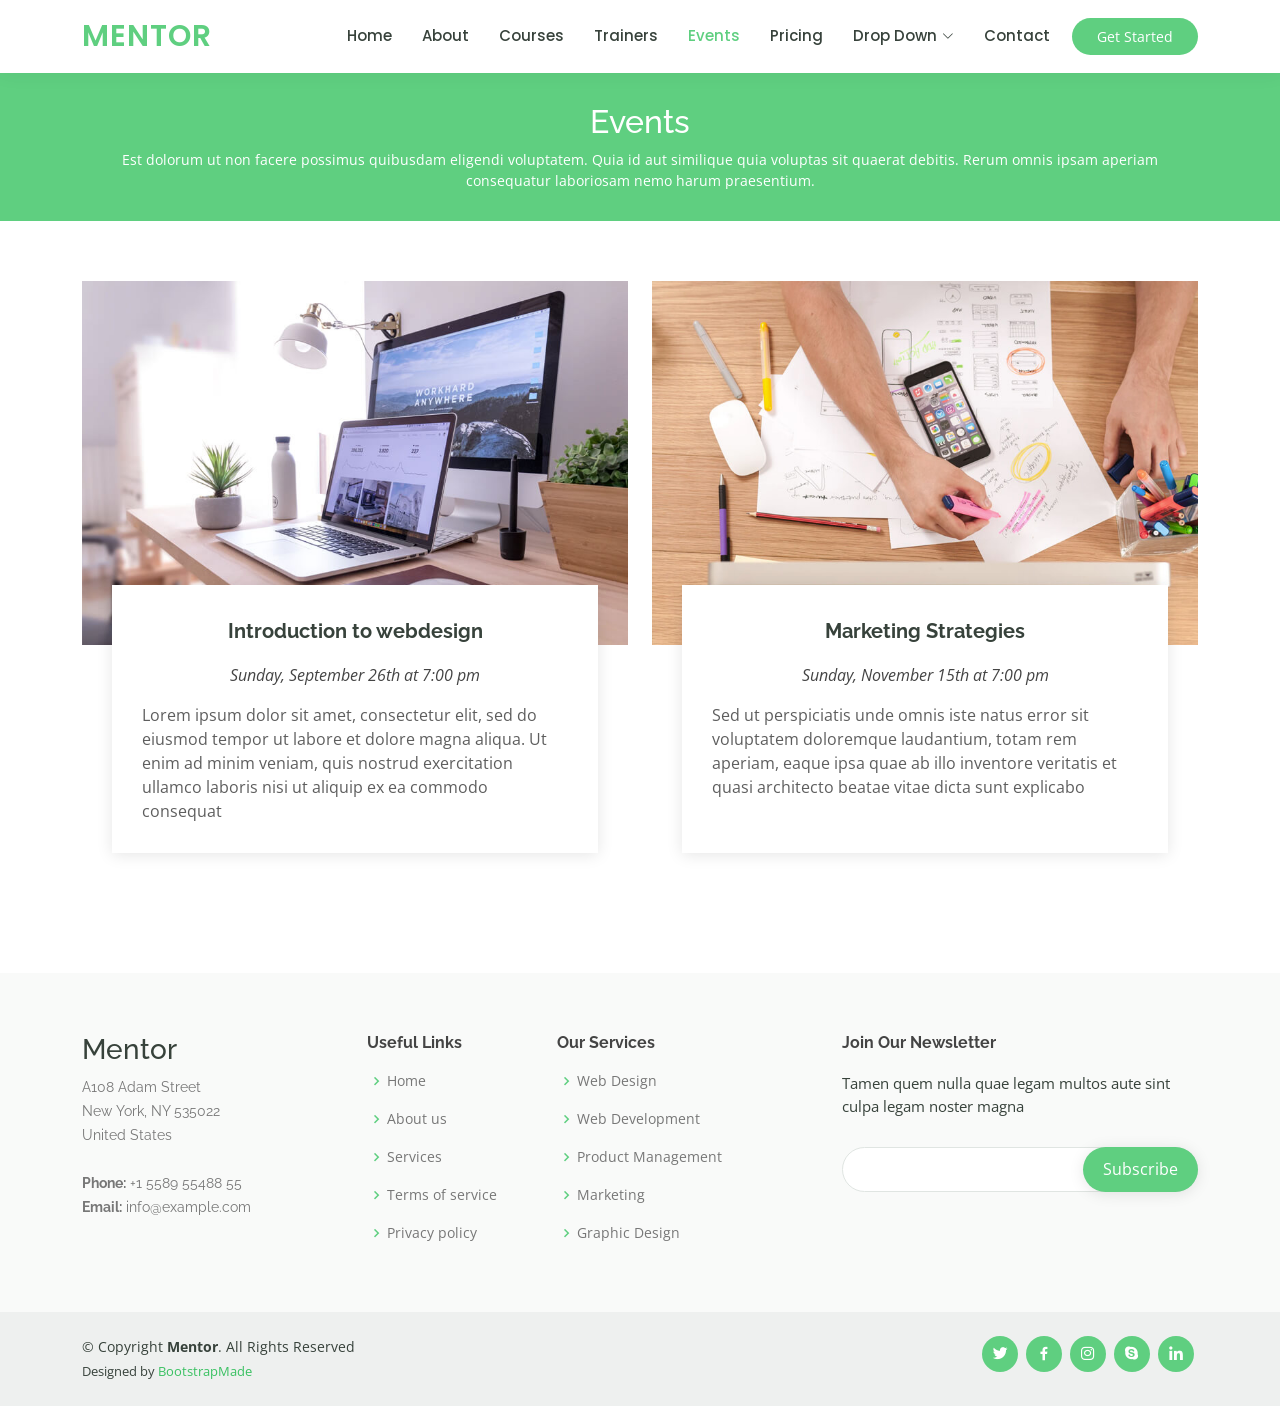
<file: events.html>
<!DOCTYPE html>
<html lang="en">

<head>
  <meta charset="utf-8">
  <meta content="width=device-width, initial-scale=1.0" name="viewport">

  <title>Events - Mentor Bootstrap Template</title>
  <meta content="" name="description">
  <meta content="" name="keywords">

  <!-- Favicons -->
  <link href="assets/img/favicon.png" rel="icon">
  <link href="assets/img/apple-touch-icon.png" rel="apple-touch-icon">

  <!-- Google Fonts -->
  <link href="https://fonts.googleapis.com/css?family=Open+Sans:300,300i,400,400i,600,600i,700,700i|Raleway:300,300i,400,400i,500,500i,600,600i,700,700i|Poppins:300,300i,400,400i,500,500i,600,600i,700,700i" rel="stylesheet">

  <!-- Vendor CSS Files -->
  <link href="assets/vendor/animate.css/animate.min.css" rel="stylesheet">
  <link href="assets/vendor/aos/aos.css" rel="stylesheet">
  <link href="assets/vendor/bootstrap/css/bootstrap.min.css" rel="stylesheet">
  <link href="assets/vendor/bootstrap-icons/bootstrap-icons.css" rel="stylesheet">
  <link href="assets/vendor/boxicons/css/boxicons.min.css" rel="stylesheet">
  <link href="assets/vendor/remixicon/remixicon.css" rel="stylesheet">
  <link href="assets/vendor/swiper/swiper-bundle.min.css" rel="stylesheet">

  <!-- Template Main CSS File -->
  <link href="assets/css/style.css" rel="stylesheet">

  <!-- =======================================================
  * Template Name: Mentor
  * Updated: Mar 10 2023 with Bootstrap v5.2.3
  * Template URL: https://bootstrapmade.com/mentor-free-education-bootstrap-theme/
  * Author: BootstrapMade.com
  * License: https://bootstrapmade.com/license/
  ======================================================== -->
</head>

<body>

  <!-- ======= Header ======= -->
  <header id="header" class="fixed-top">
    <div class="container d-flex align-items-center">

      <h1 class="logo me-auto"><a href="index.html">Mentor</a></h1>
      <!-- Uncomment below if you prefer to use an image logo -->
      <!-- <a href="index.html" class="logo me-auto"><img src="assets/img/logo.png" alt="" class="img-fluid"></a>-->

      <nav id="navbar" class="navbar order-last order-lg-0">
        <ul>
          <li><a href="index.html">Home</a></li>
          <li><a href="about.html">About</a></li>
          <li><a href="courses.html">Courses</a></li>
          <li><a href="trainers.html">Trainers</a></li>
          <li><a class="active" href="events.html">Events</a></li>
          <li><a href="pricing.html">Pricing</a></li>

          <li class="dropdown"><a href="#"><span>Drop Down</span> <i class="bi bi-chevron-down"></i></a>
            <ul>
              <li><a href="#">Drop Down 1</a></li>
              <li class="dropdown"><a href="#"><span>Deep Drop Down</span> <i class="bi bi-chevron-right"></i></a>
                <ul>
                  <li><a href="#">Deep Drop Down 1</a></li>
                  <li><a href="#">Deep Drop Down 2</a></li>
                  <li><a href="#">Deep Drop Down 3</a></li>
                  <li><a href="#">Deep Drop Down 4</a></li>
                  <li><a href="#">Deep Drop Down 5</a></li>
                </ul>
              </li>
              <li><a href="#">Drop Down 2</a></li>
              <li><a href="#">Drop Down 3</a></li>
              <li><a href="#">Drop Down 4</a></li>
            </ul>
          </li>
          <li><a href="contact.html">Contact</a></li>
        </ul>
        <i class="bi bi-list mobile-nav-toggle"></i>
      </nav><!-- .navbar -->

      <a href="courses.html" class="get-started-btn">Get Started</a>

    </div>
  </header><!-- End Header -->

  <main id="main">

    <!-- ======= Breadcrumbs ======= -->
    <div class="breadcrumbs" data-aos="fade-in">
      <div class="container">
        <h2>Events</h2>
        <p>Est dolorum ut non facere possimus quibusdam eligendi voluptatem. Quia id aut similique quia voluptas sit quaerat debitis. Rerum omnis ipsam aperiam consequatur laboriosam nemo harum praesentium. </p>
      </div>
    </div><!-- End Breadcrumbs -->

    <!-- ======= Events Section ======= -->
    <section id="events" class="events">
      <div class="container" data-aos="fade-up">

        <div class="row">
          <div class="col-md-6 d-flex align-items-stretch">
            <div class="card">
              <div class="card-img">
                <img src="assets/img/events-1.jpg" alt="...">
              </div>
              <div class="card-body">
                <h5 class="card-title"><a href="">Introduction to webdesign</a></h5>
                <p class="fst-italic text-center">Sunday, September 26th at 7:00 pm</p>
                <p class="card-text">Lorem ipsum dolor sit amet, consectetur elit, sed do eiusmod tempor ut labore et dolore magna aliqua. Ut enim ad minim veniam, quis nostrud exercitation ullamco laboris nisi ut aliquip ex ea commodo consequat</p>
              </div>
            </div>
          </div>
          <div class="col-md-6 d-flex align-items-stretch">
            <div class="card">
              <div class="card-img">
                <img src="assets/img/events-2.jpg" alt="...">
              </div>
              <div class="card-body">
                <h5 class="card-title"><a href="">Marketing Strategies</a></h5>
                <p class="fst-italic text-center">Sunday, November 15th at 7:00 pm</p>
                <p class="card-text">Sed ut perspiciatis unde omnis iste natus error sit voluptatem doloremque laudantium, totam rem aperiam, eaque ipsa quae ab illo inventore veritatis et quasi architecto beatae vitae dicta sunt explicabo</p>
              </div>
            </div>

          </div>
        </div>

      </div>
    </section><!-- End Events Section -->

  </main><!-- End #main -->

  <!-- ======= Footer ======= -->
  <footer id="footer">

    <div class="footer-top">
      <div class="container">
        <div class="row">

          <div class="col-lg-3 col-md-6 footer-contact">
            <h3>Mentor</h3>
            <p>
              A108 Adam Street <br>
              New York, NY 535022<br>
              United States <br><br>
              <strong>Phone:</strong> +1 5589 55488 55<br>
              <strong>Email:</strong> info@example.com<br>
            </p>
          </div>

          <div class="col-lg-2 col-md-6 footer-links">
            <h4>Useful Links</h4>
            <ul>
              <li><i class="bx bx-chevron-right"></i> <a href="#">Home</a></li>
              <li><i class="bx bx-chevron-right"></i> <a href="#">About us</a></li>
              <li><i class="bx bx-chevron-right"></i> <a href="#">Services</a></li>
              <li><i class="bx bx-chevron-right"></i> <a href="#">Terms of service</a></li>
              <li><i class="bx bx-chevron-right"></i> <a href="#">Privacy policy</a></li>
            </ul>
          </div>

          <div class="col-lg-3 col-md-6 footer-links">
            <h4>Our Services</h4>
            <ul>
              <li><i class="bx bx-chevron-right"></i> <a href="#">Web Design</a></li>
              <li><i class="bx bx-chevron-right"></i> <a href="#">Web Development</a></li>
              <li><i class="bx bx-chevron-right"></i> <a href="#">Product Management</a></li>
              <li><i class="bx bx-chevron-right"></i> <a href="#">Marketing</a></li>
              <li><i class="bx bx-chevron-right"></i> <a href="#">Graphic Design</a></li>
            </ul>
          </div>

          <div class="col-lg-4 col-md-6 footer-newsletter">
            <h4>Join Our Newsletter</h4>
            <p>Tamen quem nulla quae legam multos aute sint culpa legam noster magna</p>
            <form action="" method="post">
              <input type="email" name="email"><input type="submit" value="Subscribe">
            </form>
          </div>

        </div>
      </div>
    </div>

    <div class="container d-md-flex py-4">

      <div class="me-md-auto text-center text-md-start">
        <div class="copyright">
          &copy; Copyright <strong><span>Mentor</span></strong>. All Rights Reserved
        </div>
        <div class="credits">
          <!-- All the links in the footer should remain intact. -->
          <!-- You can delete the links only if you purchased the pro version. -->
          <!-- Licensing information: https://bootstrapmade.com/license/ -->
          <!-- Purchase the pro version with working PHP/AJAX contact form: https://bootstrapmade.com/mentor-free-education-bootstrap-theme/ -->
          Designed by <a href="https://bootstrapmade.com/">BootstrapMade</a>
        </div>
      </div>
      <div class="social-links text-center text-md-right pt-3 pt-md-0">
        <a href="#" class="twitter"><i class="bx bxl-twitter"></i></a>
        <a href="#" class="facebook"><i class="bx bxl-facebook"></i></a>
        <a href="#" class="instagram"><i class="bx bxl-instagram"></i></a>
        <a href="#" class="google-plus"><i class="bx bxl-skype"></i></a>
        <a href="#" class="linkedin"><i class="bx bxl-linkedin"></i></a>
      </div>
    </div>
  </footer><!-- End Footer -->

  <div id="preloader"></div>
  <a href="#" class="back-to-top d-flex align-items-center justify-content-center"><i class="bi bi-arrow-up-short"></i></a>

  <!-- Vendor JS Files -->
  <script src="assets/vendor/purecounter/purecounter_vanilla.js"></script>
  <script src="assets/vendor/aos/aos.js"></script>
  <script src="assets/vendor/bootstrap/js/bootstrap.bundle.min.js"></script>
  <script src="assets/vendor/swiper/swiper-bundle.min.js"></script>
  <script src="assets/vendor/php-email-form/validate.js"></script>

  <!-- Template Main JS File -->
  <script src="assets/js/main.js"></script>

</body>

</html>
</file>
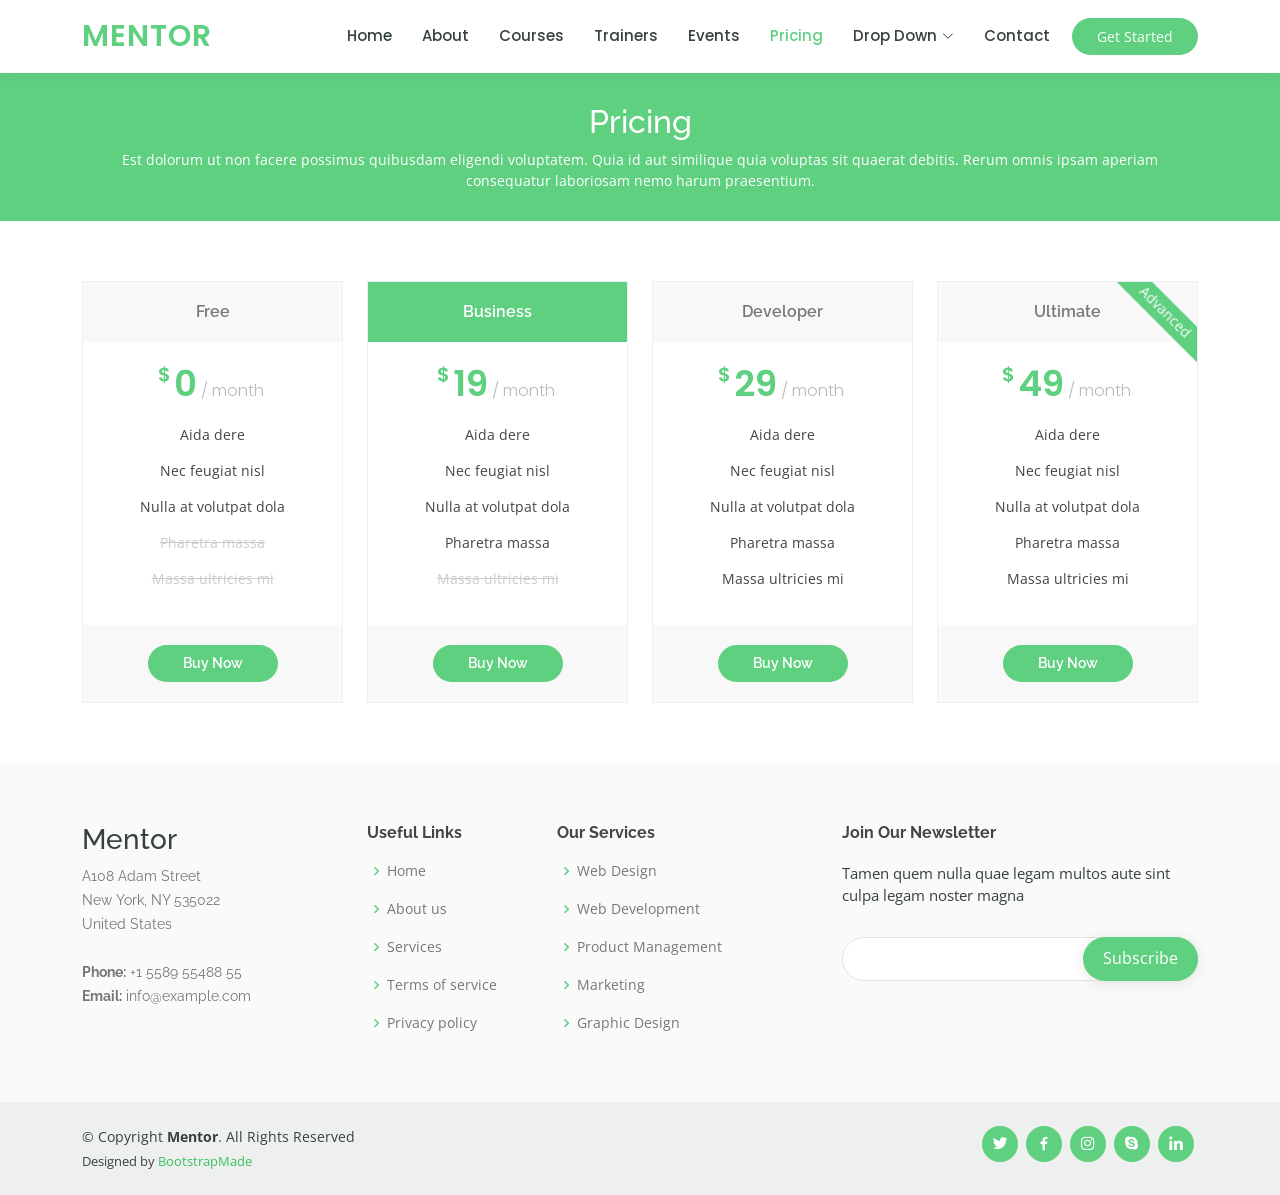
<file: pricing.html>
<!DOCTYPE html>
<html lang="en">

<head>
  <meta charset="utf-8">
  <meta content="width=device-width, initial-scale=1.0" name="viewport">

  <title>Pricing - Mentor Bootstrap Template</title>
  <meta content="" name="description">
  <meta content="" name="keywords">

  <!-- Favicons -->
  <link href="assets/img/favicon.png" rel="icon">
  <link href="assets/img/apple-touch-icon.png" rel="apple-touch-icon">

  <!-- Google Fonts -->
  <link href="https://fonts.googleapis.com/css?family=Open+Sans:300,300i,400,400i,600,600i,700,700i|Raleway:300,300i,400,400i,500,500i,600,600i,700,700i|Poppins:300,300i,400,400i,500,500i,600,600i,700,700i" rel="stylesheet">

  <!-- Vendor CSS Files -->
  <link href="assets/vendor/animate.css/animate.min.css" rel="stylesheet">
  <link href="assets/vendor/aos/aos.css" rel="stylesheet">
  <link href="assets/vendor/bootstrap/css/bootstrap.min.css" rel="stylesheet">
  <link href="assets/vendor/bootstrap-icons/bootstrap-icons.css" rel="stylesheet">
  <link href="assets/vendor/boxicons/css/boxicons.min.css" rel="stylesheet">
  <link href="assets/vendor/remixicon/remixicon.css" rel="stylesheet">
  <link href="assets/vendor/swiper/swiper-bundle.min.css" rel="stylesheet">

  <!-- Template Main CSS File -->
  <link href="assets/css/style.css" rel="stylesheet">

  <!-- =======================================================
  * Template Name: Mentor
  * Updated: Mar 10 2023 with Bootstrap v5.2.3
  * Template URL: https://bootstrapmade.com/mentor-free-education-bootstrap-theme/
  * Author: BootstrapMade.com
  * License: https://bootstrapmade.com/license/
  ======================================================== -->
</head>

<body>

  <!-- ======= Header ======= -->
  <header id="header" class="fixed-top">
    <div class="container d-flex align-items-center">

      <h1 class="logo me-auto"><a href="index.html">Mentor</a></h1>
      <!-- Uncomment below if you prefer to use an image logo -->
      <!-- <a href="index.html" class="logo me-auto"><img src="assets/img/logo.png" alt="" class="img-fluid"></a>-->

      <nav id="navbar" class="navbar order-last order-lg-0">
        <ul>
          <li><a href="index.html">Home</a></li>
          <li><a href="about.html">About</a></li>
          <li><a href="courses.html">Courses</a></li>
          <li><a href="trainers.html">Trainers</a></li>
          <li><a href="events.html">Events</a></li>
          <li><a class="active" href="pricing.html">Pricing</a></li>

          <li class="dropdown"><a href="#"><span>Drop Down</span> <i class="bi bi-chevron-down"></i></a>
            <ul>
              <li><a href="#">Drop Down 1</a></li>
              <li class="dropdown"><a href="#"><span>Deep Drop Down</span> <i class="bi bi-chevron-right"></i></a>
                <ul>
                  <li><a href="#">Deep Drop Down 1</a></li>
                  <li><a href="#">Deep Drop Down 2</a></li>
                  <li><a href="#">Deep Drop Down 3</a></li>
                  <li><a href="#">Deep Drop Down 4</a></li>
                  <li><a href="#">Deep Drop Down 5</a></li>
                </ul>
              </li>
              <li><a href="#">Drop Down 2</a></li>
              <li><a href="#">Drop Down 3</a></li>
              <li><a href="#">Drop Down 4</a></li>
            </ul>
          </li>
          <li><a href="contact.html">Contact</a></li>
        </ul>
        <i class="bi bi-list mobile-nav-toggle"></i>
      </nav><!-- .navbar -->

      <a href="courses.html" class="get-started-btn">Get Started</a>

    </div>
  </header><!-- End Header -->

  <main id="main">
    <!-- ======= Breadcrumbs ======= -->
    <div class="breadcrumbs" data-aos="fade-in">
      <div class="container">
        <h2>Pricing</h2>
        <p>Est dolorum ut non facere possimus quibusdam eligendi voluptatem. Quia id aut similique quia voluptas sit quaerat debitis. Rerum omnis ipsam aperiam consequatur laboriosam nemo harum praesentium. </p>
      </div>
    </div><!-- End Breadcrumbs -->

    <!-- ======= Pricing Section ======= -->
    <section id="pricing" class="pricing">
      <div class="container" data-aos="fade-up">

        <div class="row">

          <div class="col-lg-3 col-md-6">
            <div class="box">
              <h3>Free</h3>
              <h4><sup>$</sup>0<span> / month</span></h4>
              <ul>
                <li>Aida dere</li>
                <li>Nec feugiat nisl</li>
                <li>Nulla at volutpat dola</li>
                <li class="na">Pharetra massa</li>
                <li class="na">Massa ultricies mi</li>
              </ul>
              <div class="btn-wrap">
                <a href="#" class="btn-buy">Buy Now</a>
              </div>
            </div>
          </div>

          <div class="col-lg-3 col-md-6 mt-4 mt-md-0">
            <div class="box featured">
              <h3>Business</h3>
              <h4><sup>$</sup>19<span> / month</span></h4>
              <ul>
                <li>Aida dere</li>
                <li>Nec feugiat nisl</li>
                <li>Nulla at volutpat dola</li>
                <li>Pharetra massa</li>
                <li class="na">Massa ultricies mi</li>
              </ul>
              <div class="btn-wrap">
                <a href="#" class="btn-buy">Buy Now</a>
              </div>
            </div>
          </div>

          <div class="col-lg-3 col-md-6 mt-4 mt-lg-0">
            <div class="box">
              <h3>Developer</h3>
              <h4><sup>$</sup>29<span> / month</span></h4>
              <ul>
                <li>Aida dere</li>
                <li>Nec feugiat nisl</li>
                <li>Nulla at volutpat dola</li>
                <li>Pharetra massa</li>
                <li>Massa ultricies mi</li>
              </ul>
              <div class="btn-wrap">
                <a href="#" class="btn-buy">Buy Now</a>
              </div>
            </div>
          </div>

          <div class="col-lg-3 col-md-6 mt-4 mt-lg-0">
            <div class="box">
              <span class="advanced">Advanced</span>
              <h3>Ultimate</h3>
              <h4><sup>$</sup>49<span> / month</span></h4>
              <ul>
                <li>Aida dere</li>
                <li>Nec feugiat nisl</li>
                <li>Nulla at volutpat dola</li>
                <li>Pharetra massa</li>
                <li>Massa ultricies mi</li>
              </ul>
              <div class="btn-wrap">
                <a href="#" class="btn-buy">Buy Now</a>
              </div>
            </div>
          </div>

        </div>

      </div>
    </section><!-- End Pricing Section -->

  </main><!-- End #main -->

  <!-- ======= Footer ======= -->
  <footer id="footer">

    <div class="footer-top">
      <div class="container">
        <div class="row">

          <div class="col-lg-3 col-md-6 footer-contact">
            <h3>Mentor</h3>
            <p>
              A108 Adam Street <br>
              New York, NY 535022<br>
              United States <br><br>
              <strong>Phone:</strong> +1 5589 55488 55<br>
              <strong>Email:</strong> info@example.com<br>
            </p>
          </div>

          <div class="col-lg-2 col-md-6 footer-links">
            <h4>Useful Links</h4>
            <ul>
              <li><i class="bx bx-chevron-right"></i> <a href="#">Home</a></li>
              <li><i class="bx bx-chevron-right"></i> <a href="#">About us</a></li>
              <li><i class="bx bx-chevron-right"></i> <a href="#">Services</a></li>
              <li><i class="bx bx-chevron-right"></i> <a href="#">Terms of service</a></li>
              <li><i class="bx bx-chevron-right"></i> <a href="#">Privacy policy</a></li>
            </ul>
          </div>

          <div class="col-lg-3 col-md-6 footer-links">
            <h4>Our Services</h4>
            <ul>
              <li><i class="bx bx-chevron-right"></i> <a href="#">Web Design</a></li>
              <li><i class="bx bx-chevron-right"></i> <a href="#">Web Development</a></li>
              <li><i class="bx bx-chevron-right"></i> <a href="#">Product Management</a></li>
              <li><i class="bx bx-chevron-right"></i> <a href="#">Marketing</a></li>
              <li><i class="bx bx-chevron-right"></i> <a href="#">Graphic Design</a></li>
            </ul>
          </div>

          <div class="col-lg-4 col-md-6 footer-newsletter">
            <h4>Join Our Newsletter</h4>
            <p>Tamen quem nulla quae legam multos aute sint culpa legam noster magna</p>
            <form action="" method="post">
              <input type="email" name="email"><input type="submit" value="Subscribe">
            </form>
          </div>

        </div>
      </div>
    </div>

    <div class="container d-md-flex py-4">

      <div class="me-md-auto text-center text-md-start">
        <div class="copyright">
          &copy; Copyright <strong><span>Mentor</span></strong>. All Rights Reserved
        </div>
        <div class="credits">
          <!-- All the links in the footer should remain intact. -->
          <!-- You can delete the links only if you purchased the pro version. -->
          <!-- Licensing information: https://bootstrapmade.com/license/ -->
          <!-- Purchase the pro version with working PHP/AJAX contact form: https://bootstrapmade.com/mentor-free-education-bootstrap-theme/ -->
          Designed by <a href="https://bootstrapmade.com/">BootstrapMade</a>
        </div>
      </div>
      <div class="social-links text-center text-md-right pt-3 pt-md-0">
        <a href="#" class="twitter"><i class="bx bxl-twitter"></i></a>
        <a href="#" class="facebook"><i class="bx bxl-facebook"></i></a>
        <a href="#" class="instagram"><i class="bx bxl-instagram"></i></a>
        <a href="#" class="google-plus"><i class="bx bxl-skype"></i></a>
        <a href="#" class="linkedin"><i class="bx bxl-linkedin"></i></a>
      </div>
    </div>
  </footer><!-- End Footer -->

  <div id="preloader"></div>
  <a href="#" class="back-to-top d-flex align-items-center justify-content-center"><i class="bi bi-arrow-up-short"></i></a>

  <!-- Vendor JS Files -->
  <script src="assets/vendor/purecounter/purecounter_vanilla.js"></script>
  <script src="assets/vendor/aos/aos.js"></script>
  <script src="assets/vendor/bootstrap/js/bootstrap.bundle.min.js"></script>
  <script src="assets/vendor/swiper/swiper-bundle.min.js"></script>
  <script src="assets/vendor/php-email-form/validate.js"></script>

  <!-- Template Main JS File -->
  <script src="assets/js/main.js"></script>

</body>

</html>
</file>
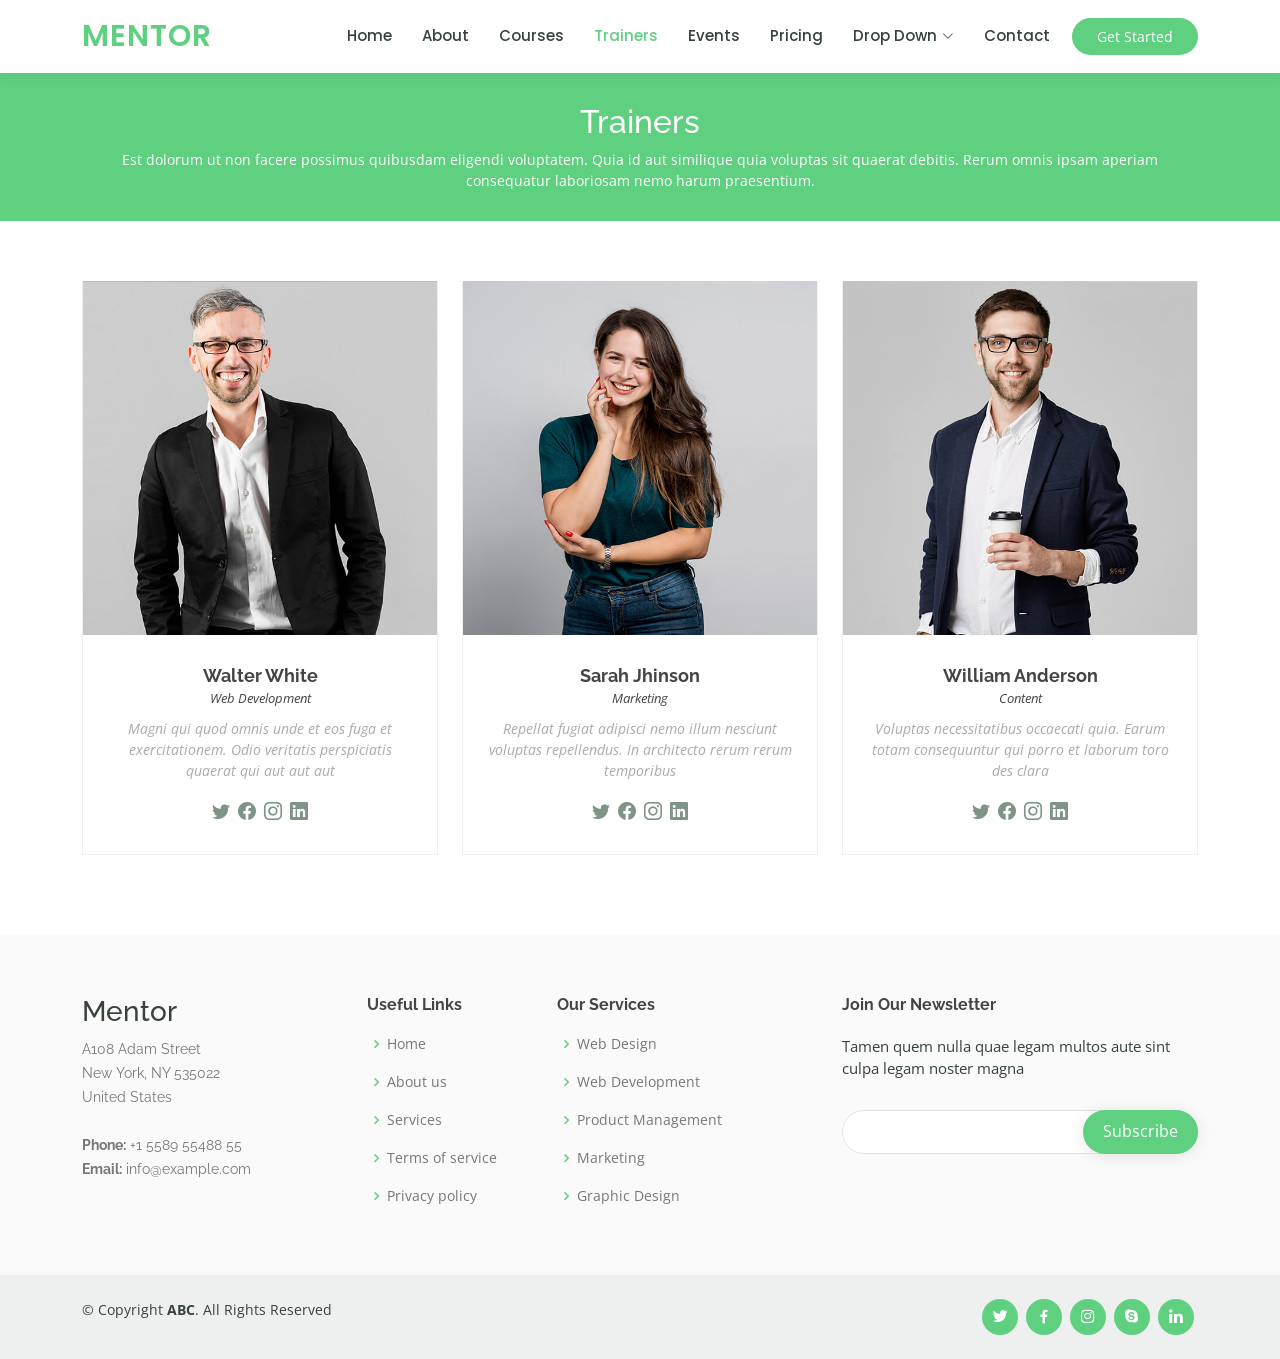
<file: trainers.html>
<!DOCTYPE html>
<html lang="en">

<head>
  <meta charset="utf-8">
  <meta content="width=device-width, initial-scale=1.0" name="viewport">

  <title>Trainers - Mentor Bootstrap Template</title>
  <meta content="" name="description">
  <meta content="" name="keywords">

  <!-- Favicons -->
  <link href="assets/img/favicon.png" rel="icon">
  <link href="assets/img/apple-touch-icon.png" rel="apple-touch-icon">

  <!-- Google Fonts -->
  <link href="https://fonts.googleapis.com/css?family=Open+Sans:300,300i,400,400i,600,600i,700,700i|Raleway:300,300i,400,400i,500,500i,600,600i,700,700i|Poppins:300,300i,400,400i,500,500i,600,600i,700,700i" rel="stylesheet">

  <!-- Vendor CSS Files -->
  <link href="assets/vendor/animate.css/animate.min.css" rel="stylesheet">
  <link href="assets/vendor/aos/aos.css" rel="stylesheet">
  <link href="assets/vendor/bootstrap/css/bootstrap.min.css" rel="stylesheet">
  <link href="assets/vendor/bootstrap-icons/bootstrap-icons.css" rel="stylesheet">
  <link href="assets/vendor/boxicons/css/boxicons.min.css" rel="stylesheet">
  <link href="assets/vendor/remixicon/remixicon.css" rel="stylesheet">
  <link href="assets/vendor/swiper/swiper-bundle.min.css" rel="stylesheet">

  <!-- Template Main CSS File -->
  <link href="assets/css/style.css" rel="stylesheet">

  <!-- =======================================================
  * Template Name: Mentor
  * Updated: Mar 10 2023 with Bootstrap v5.2.3
  * Template URL: https://bootstrapmade.com/mentor-free-education-bootstrap-theme/
  * Author: BootstrapMade.com
  * License: https://bootstrapmade.com/license/
  ======================================================== -->
</head>

<body>

  <!-- ======= Header ======= -->
  <header id="header" class="fixed-top">
    <div class="container d-flex align-items-center">

      <h1 class="logo me-auto"><a href="index.html">Mentor</a></h1>
      <!-- Uncomment below if you prefer to use an image logo -->
      <!-- <a href="index.html" class="logo me-auto"><img src="assets/img/logo.png" alt="" class="img-fluid"></a>-->

      <nav id="navbar" class="navbar order-last order-lg-0">
        <ul>
          <li><a href="index.html">Home</a></li>
          <li><a href="about.html">About</a></li>
          <li><a href="courses.html">Courses</a></li>
          <li><a class="active" href="trainers.html">Trainers</a></li>
          <li><a href="events.html">Events</a></li>
          <li><a href="pricing.html">Pricing</a></li>

          <li class="dropdown"><a href="#"><span>Drop Down</span> <i class="bi bi-chevron-down"></i></a>
            <ul>
              <li><a href="#">Drop Down 1</a></li>
              <li class="dropdown"><a href="#"><span>Deep Drop Down</span> <i class="bi bi-chevron-right"></i></a>
                <ul>
                  <li><a href="#">Deep Drop Down 1</a></li>
                  <li><a href="#">Deep Drop Down 2</a></li>
                  <li><a href="#">Deep Drop Down 3</a></li>
                  <li><a href="#">Deep Drop Down 4</a></li>
                  <li><a href="#">Deep Drop Down 5</a></li>
                </ul>
              </li>
              <li><a href="#">Drop Down 2</a></li>
              <li><a href="#">Drop Down 3</a></li>
              <li><a href="#">Drop Down 4</a></li>
            </ul>
          </li>
          <li><a href="contact.html">Contact</a></li>
        </ul>
        <i class="bi bi-list mobile-nav-toggle"></i>
      </nav><!-- .navbar -->

      <a href="courses.html" class="get-started-btn">Get Started</a>

    </div>
  </header><!-- End Header -->

  <main id="main" data-aos="fade-in">

    <!-- ======= Breadcrumbs ======= -->
    <div class="breadcrumbs">
      <div class="container">
        <h2>Trainers</h2>
        <p>Est dolorum ut non facere possimus quibusdam eligendi voluptatem. Quia id aut similique quia voluptas sit quaerat debitis. Rerum omnis ipsam aperiam consequatur laboriosam nemo harum praesentium. </p>
      </div>
    </div><!-- End Breadcrumbs -->

    <!-- ======= Trainers Section ======= -->
    <section id="trainers" class="trainers">
      <div class="container" data-aos="fade-up">

        <div class="row" data-aos="zoom-in" data-aos-delay="100">
          <div class="col-lg-4 col-md-6 d-flex align-items-stretch">
            <div class="member">
              <img src="assets/img/trainers/trainer-1.jpg" class="img-fluid" alt="">
              <div class="member-content">
                <h4>Walter White</h4>
                <span>Web Development</span>
                <p>
                  Magni qui quod omnis unde et eos fuga et exercitationem. Odio veritatis perspiciatis quaerat qui aut aut aut
                </p>
                <div class="social">
                  <a href=""><i class="bi bi-twitter"></i></a>
                  <a href=""><i class="bi bi-facebook"></i></a>
                  <a href=""><i class="bi bi-instagram"></i></a>
                  <a href=""><i class="bi bi-linkedin"></i></a>
                </div>
              </div>
            </div>
          </div>

          <div class="col-lg-4 col-md-6 d-flex align-items-stretch">
            <div class="member">
              <img src="assets/img/trainers/trainer-2.jpg" class="img-fluid" alt="">
              <div class="member-content">
                <h4>Sarah Jhinson</h4>
                <span>Marketing</span>
                <p>
                  Repellat fugiat adipisci nemo illum nesciunt voluptas repellendus. In architecto rerum rerum temporibus
                </p>
                <div class="social">
                  <a href=""><i class="bi bi-twitter"></i></a>
                  <a href=""><i class="bi bi-facebook"></i></a>
                  <a href=""><i class="bi bi-instagram"></i></a>
                  <a href=""><i class="bi bi-linkedin"></i></a>
                </div>
              </div>
            </div>
          </div>

          <div class="col-lg-4 col-md-6 d-flex align-items-stretch">
            <div class="member">
              <img src="assets/img/trainers/trainer-3.jpg" class="img-fluid" alt="">
              <div class="member-content">
                <h4>William Anderson</h4>
                <span>Content</span>
                <p>
                  Voluptas necessitatibus occaecati quia. Earum totam consequuntur qui porro et laborum toro des clara
                </p>
                <div class="social">
                  <a href=""><i class="bi bi-twitter"></i></a>
                  <a href=""><i class="bi bi-facebook"></i></a>
                  <a href=""><i class="bi bi-instagram"></i></a>
                  <a href=""><i class="bi bi-linkedin"></i></a>
                </div>
              </div>
            </div>
          </div>

        </div>

      </div>
    </section><!-- End Trainers Section -->

  </main><!-- End #main -->

  <!-- ======= Footer ======= -->
  <footer id="footer">

    <div class="footer-top">
      <div class="container">
        <div class="row">

          <div class="col-lg-3 col-md-6 footer-contact">
            <h3>Mentor</h3>
            <p>
              A108 Adam Street <br>
              New York, NY 535022<br>
              United States <br><br>
              <strong>Phone:</strong> +1 5589 55488 55<br>
              <strong>Email:</strong> info@example.com<br>
            </p>
          </div>

          <div class="col-lg-2 col-md-6 footer-links">
            <h4>Useful Links</h4>
            <ul>
              <li><i class="bx bx-chevron-right"></i> <a href="#">Home</a></li>
              <li><i class="bx bx-chevron-right"></i> <a href="#">About us</a></li>
              <li><i class="bx bx-chevron-right"></i> <a href="#">Services</a></li>
              <li><i class="bx bx-chevron-right"></i> <a href="#">Terms of service</a></li>
              <li><i class="bx bx-chevron-right"></i> <a href="#">Privacy policy</a></li>
            </ul>
          </div>

          <div class="col-lg-3 col-md-6 footer-links">
            <h4>Our Services</h4>
            <ul>
              <li><i class="bx bx-chevron-right"></i> <a href="#">Web Design</a></li>
              <li><i class="bx bx-chevron-right"></i> <a href="#">Web Development</a></li>
              <li><i class="bx bx-chevron-right"></i> <a href="#">Product Management</a></li>
              <li><i class="bx bx-chevron-right"></i> <a href="#">Marketing</a></li>
              <li><i class="bx bx-chevron-right"></i> <a href="#">Graphic Design</a></li>
            </ul>
          </div>

          <div class="col-lg-4 col-md-6 footer-newsletter">
            <h4>Join Our Newsletter</h4>
            <p>Tamen quem nulla quae legam multos aute sint culpa legam noster magna</p>
            <form action="" method="post">
              <input type="email" name="email"><input type="submit" value="Subscribe">
            </form>
          </div>

        </div>
      </div>
    </div>

    <div class="container d-md-flex py-4">

      <div class="me-md-auto text-center text-md-start">
        <div class="copyright">
          &copy; Copyright <strong><span>ABC</span></strong>. All Rights Reserved
        </div>

      </div>
      <div class="social-links text-center text-md-right pt-3 pt-md-0">
        <a href="#" class="twitter"><i class="bx bxl-twitter"></i></a>
        <a href="#" class="facebook"><i class="bx bxl-facebook"></i></a>
        <a href="#" class="instagram"><i class="bx bxl-instagram"></i></a>
        <a href="#" class="google-plus"><i class="bx bxl-skype"></i></a>
        <a href="#" class="linkedin"><i class="bx bxl-linkedin"></i></a>
      </div>
    </div>
  </footer>

  <div id="preloader"></div>
  <a href="#" class="back-to-top d-flex align-items-center justify-content-center"><i class="bi bi-arrow-up-short"></i></a>

  
  <script src="assets/vendor/purecounter/purecounter_vanilla.js"></script>
  <script src="assets/vendor/aos/aos.js"></script>
  <script src="assets/vendor/bootstrap/js/bootstrap.bundle.min.js"></script>
  <script src="assets/vendor/swiper/swiper-bundle.min.js"></script>
  <script src="assets/vendor/php-email-form/validate.js"></script>

  <!-- Template Main JS File -->
  <script src="assets/js/main.js"></script>

</body>

</html>
</file>
<file: assets/css/style.css>
body {
  font-family: "Open Sans", sans-serif;
  color: #444444;
}

a {
  color: #5fcf80;
  text-decoration: none;
}

a:hover {
  color: #86db9f;
  text-decoration: none;
}

h1,
h2,
h3,
h4,
h5,
h6 {
  font-family: "Raleway", sans-serif;
}

.back-to-top {
  position: fixed;
  visibility: hidden;
  opacity: 0;
  right: 15px;
  bottom: 15px;
  z-index: 996;
  background: #5fcf80;
  width: 40px;
  height: 40px;
  border-radius: 50px;
  transition: all 0.4s;
}

.back-to-top i {
  font-size: 28px;
  color: #fff;
  line-height: 0;
}

.back-to-top:hover {
  background: #7ed899;
  color: #fff;
}

.back-to-top.active {
  visibility: visible;
  opacity: 1;
}

#preloader {
  position: fixed;
  top: 0;
  left: 0;
  right: 0;
  bottom: 0;
  z-index: 9999;
  overflow: hidden;
  background: #fff;
}

#preloader:before {
  content: "";
  position: fixed;
  top: calc(50% - 30px);
  left: calc(50% - 30px);
  border: 6px solid #5fcf80;
  border-top-color: #fff;
  border-bottom-color: #fff;
  border-radius: 50%;
  width: 60px;
  height: 60px;
  animation: animate-preloader 1s linear infinite;
}

@keyframes animate-preloader {
  0% {
    transform: rotate(0deg);
  }

  100% {
    transform: rotate(360deg);
  }
}


@media screen and (max-width: 768px) {
  [data-aos-delay] {
    transition-delay: 0 !important;
  }
}

#header {
  background: #fff;
  transition: all 0.5s;
  z-index: 997;
  padding: 15px 0;
  box-shadow: 0px 0 18px rgba(55, 66, 59, 0.08);
}

#header .logo {
  font-size: 30px;
  margin: 0;
  padding: 0;
  line-height: 1;
  font-weight: 600;
  letter-spacing: 1px;
  text-transform: uppercase;
  font-family: "Poppins", sans-serif;
}

#header .logo a {
  color: #5fcf80;
}

#header .logo img {
  max-height: 40px;
}

/**
* Get Startet Button 
*/
.get-started-btn {
  margin-left: 22px;
  background: #5fcf80;
  color: #fff;
  border-radius: 50px;
  padding: 8px 25px;
  white-space: nowrap;
  transition: 0.3s;
  font-size: 14px;
  display: inline-block;
}

.get-started-btn:hover {
  background: #3ac162;
  color: #fff;
}

@media (max-width: 768px) {
  .get-started-btn {
    margin: 0 15px 0 0;
    padding: 6px 18px;
  }
}

.navbar {
  padding: 0;
}

.navbar ul {
  margin: 0;
  padding: 0;
  display: flex;
  list-style: none;
  align-items: center;
}

.navbar li {
  position: relative;
}

.navbar a,
.navbar a:focus {
  display: flex;
  align-items: center;
  justify-content: space-between;
  padding: 10px 0 10px 30px;
  font-family: "Poppins", sans-serif;
  font-size: 15px;
  font-weight: 500;
  color: #37423b;
  white-space: nowrap;
  transition: 0.3s;
}

.navbar a i,
.navbar a:focus i {
  font-size: 12px;
  line-height: 0;
  margin-left: 5px;
}

.navbar a:hover,
.navbar .active,
.navbar .active:focus,
.navbar li:hover>a {
  color: #5fcf80;
}

.navbar .dropdown ul {
  display: block;
  position: absolute;
  left: 30px;
  top: calc(100% + 30px);
  margin: 0;
  padding: 10px 0;
  z-index: 99;
  opacity: 0;
  visibility: hidden;
  background: #fff;
  box-shadow: 0px 0px 30px rgba(127, 137, 161, 0.25);
  transition: 0.3s;
  border-radius: 4px;
}

.navbar .dropdown ul li {
  min-width: 200px;
}

.navbar .dropdown ul a {
  padding: 10px 20px;
  font-size: 14px;
  text-transform: none;
  font-weight: 500;
}

.navbar .dropdown ul a i {
  font-size: 12px;
}

.navbar .dropdown ul a:hover,
.navbar .dropdown ul .active:hover,
.navbar .dropdown ul li:hover>a {
  color: #5fcf80;
}

.navbar .dropdown:hover>ul {
  opacity: 1;
  top: 100%;
  visibility: visible;
}

.navbar .dropdown .dropdown ul {
  top: 0;
  left: calc(100% - 30px);
  visibility: hidden;
}

.navbar .dropdown .dropdown:hover>ul {
  opacity: 1;
  top: 0;
  left: 100%;
  visibility: visible;
}

@media (max-width: 1366px) {
  .navbar .dropdown .dropdown ul {
    left: -90%;
  }

  .navbar .dropdown .dropdown:hover>ul {
    left: -100%;
  }
}


.mobile-nav-toggle {
  color: #37423b;
  font-size: 28px;
  cursor: pointer;
  display: none;
  line-height: 0;
  transition: 0.5s;
}

.mobile-nav-toggle.bi-x {
  color: #fff;
}

@media (max-width: 991px) {
  .mobile-nav-toggle {
    display: block;
  }

  .navbar ul {
    display: none;
  }
}

.navbar-mobile {
  position: fixed;
  overflow: hidden;
  top: 0;
  right: 0;
  left: 0;
  bottom: 0;
  background: rgba(32, 38, 34, 0.9);
  transition: 0.3s;
  z-index: 999;
}

.navbar-mobile .mobile-nav-toggle {
  position: absolute;
  top: 15px;
  right: 15px;
}

.navbar-mobile ul {
  display: block;
  position: absolute;
  top: 55px;
  right: 15px;
  bottom: 15px;
  left: 15px;
  padding: 10px 0;
  border-radius: 6px;
  background-color: #fff;
  overflow-y: auto;
  transition: 0.3s;
}

.navbar-mobile a,
.navbar-mobile a:focus {
  padding: 10px 20px;
  font-size: 15px;
  color: #37423b;
}

.navbar-mobile a:hover,
.navbar-mobile .active,
.navbar-mobile li:hover>a {
  color: #5fcf80;
}

.navbar-mobile .getstarted,
.navbar-mobile .getstarted:focus {
  margin: 15px;
}

.navbar-mobile .dropdown ul {
  position: static;
  display: none;
  margin: 10px 20px;
  padding: 10px 0;
  z-index: 99;
  opacity: 1;
  visibility: visible;
  background: #fff;
  box-shadow: 0px 0px 30px rgba(127, 137, 161, 0.25);
}

.navbar-mobile .dropdown ul li {
  min-width: 200px;
}

.navbar-mobile .dropdown ul a {
  padding: 10px 20px;
}

.navbar-mobile .dropdown ul a i {
  font-size: 12px;
}

.navbar-mobile .dropdown ul a:hover,
.navbar-mobile .dropdown ul .active:hover,
.navbar-mobile .dropdown ul li:hover>a {
  color: #5fcf80;
}

.navbar-mobile .dropdown>.dropdown-active {
  display: block;
}


#hero {
  width: 100%;
  height: 80vh;
  background: url("https://images.unsplash.com/photo-1523050854058-8df90110c9f1?ixlib=rb-4.0.3&ixid=MnwxMjA3fDB8MHxzZWFyY2h8NXx8QUZSSUNBTiUyMFVOSVZFUlNJVFklMjBTVFVERU5UU3xlbnwwfHwwfHw%3D&auto=format&fit=crop&w=500&q=60") top center;
  background-size: cover;
  position: relative;
}

#hero:before {
  content: "";
  background: rgba(0, 0, 0, 0.4);
  position: absolute;
  bottom: 0;
  top: 0;
  left: 0;
  right: 0;
}

#hero .container {
  padding-top: 72px;
}

@media (max-width: 992px) {
  #hero .container {
    padding-top: 62px;
  }
}

#hero h1 {
  margin: 0;
  font-size: 48px;
  font-weight: 700;
  line-height: 56px;
  color: #fff;
  font-family: "Poppins", sans-serif;
}

#hero h2 {
  color: #eee;
  margin: 10px 0 0 0;
  font-size: 24px;
}

#hero .btn-get-started {
  font-family: "Raleway", sans-serif;
  font-weight: 500;
  font-size: 15px;
  letter-spacing: 1px;
  display: inline-block;
  padding: 10px 35px;
  border-radius: 50px;
  transition: 0.5s;
  margin-top: 30px;
  border: 2px solid #fff;
  color: #fff;
}

#hero .btn-get-started:hover {
  background: #5fcf80;
  border: 2px solid #5fcf80;
}

@media (min-width: 1024px) {
  #hero {
    background-attachment: fixed;
  }
}

@media (max-width: 768px) {
  #hero {
    height: 100vh;
  }

  #hero h1 {
    font-size: 28px;
    line-height: 36px;
  }

  #hero h2 {
    font-size: 18px;
    line-height: 24px;
  }
}

section {
  padding: 60px 0;
  overflow: hidden;
}

.section-bg {
  background-color: #f6f7f6;
}

.section-title {
  padding-bottom: 40px;
}

.section-title h2 {
  font-size: 14px;
  font-weight: 500;
  padding: 0;
  line-height: 1px;
  margin: 0 0 5px 0;
  letter-spacing: 2px;
  text-transform: uppercase;
  color: #aaaaaa;
  font-family: "Poppins", sans-serif;
}

.section-title h2::after {
  content: "";
  width: 120px;
  height: 1px;
  display: inline-block;
  background: #9ae1af;
  margin: 4px 10px;
}

.section-title p {
  margin: 0;
  margin: 0;
  font-size: 36px;
  font-weight: 700;
  text-transform: uppercase;
  font-family: "Poppins", sans-serif;
  color: #37423b;
}

.breadcrumbs {
  margin-top: 73px;
  text-align: center;
  background: #5fcf80;
  padding: 30px 0;
  color: #fff;
}

@media (max-width: 992px) {
  .breadcrumbs {
    margin-top: 63px;
  }
}

.breadcrumbs h2 {
  font-size: 32px;
  font-weight: 500;
}

.breadcrumbs p {
  font-size: 14px;
  margin-bottom: 0;
}

.about .content h3 {
  font-weight: 600;
  font-size: 26px;
}

.about .content ul {
  list-style: none;
  padding: 0;
}

.about .content ul li {
  padding-bottom: 10px;
}

.about .content ul i {
  font-size: 20px;
  padding-right: 4px;
  color: #5fcf80;
}

.about .content .learn-more-btn {
  background: #5fcf80;
  color: #fff;
  border-radius: 50px;
  padding: 8px 25px 9px 25px;
  white-space: nowrap;
  transition: 0.3s;
  font-size: 14px;
  display: inline-block;
}

.about .content .learn-more-btn:hover {
  background: #3ac162;
  color: #fff;
}

@media (max-width: 768px) {
  .about .content .learn-more-btn {
    margin: 0 48px 0 0;
    padding: 6px 18px;
  }
}

.counts {
  padding: 30px 0;
}

.counts .counters span {
  font-size: 48px;
  display: block;
  color: #5fcf80;
  font-weight: 700;
}

.counts .counters p {
  padding: 0;
  margin: 0 0 20px 0;
  font-family: "Raleway", sans-serif;
  font-size: 15px;
  font-weight: 600;
  color: #37423b;
}

.why-us .content {
  padding: 30px;
  background: #5fcf80;
  border-radius: 4px;
  color: #fff;
}

.why-us .content h3 {
  font-weight: 700;
  font-size: 34px;
  margin-bottom: 30px;
}

.why-us .content p {
  margin-bottom: 30px;
}

.why-us .content .more-btn {
  display: inline-block;
  background: rgba(255, 255, 255, 0.2);
  padding: 6px 30px 8px 30px;
  color: #fff;
  border-radius: 50px;
  transition: all ease-in-out 0.4s;
}

.why-us .content .more-btn i {
  font-size: 14px;
}

.why-us .content .more-btn:hover {
  color: #5fcf80;
  background: #fff;
}

.why-us .icon-boxes .icon-box {
  text-align: center;
  background: #fff;
  padding: 40px 30px;
  width: 100%;
  border: 1px solid #eef0ef;
}

.why-us .icon-boxes .icon-box i {
  font-size: 32px;
  padding: 18px;
  color: #5fcf80;
  margin-bottom: 30px;
  background: #ecf9f0;
  border-radius: 50px;
}

.why-us .icon-boxes .icon-box h4 {
  font-size: 20px;
  font-weight: 700;
  margin: 0 0 30px 0;
}

.why-us .icon-boxes .icon-box p {
  font-size: 15px;
  color: #848484;
}


.features {
  padding-top: 0px;
}

.features .icon-box {
  display: flex;
  align-items: center;
  padding: 20px;
  transition: 0.3s;
  border: 1px solid #eef0ef;
}

.features .icon-box i {
  font-size: 32px;
  padding-right: 10px;
  line-height: 1;
}

.features .icon-box h3 {
  font-weight: 700;
  margin: 0;
  padding: 0;
  line-height: 1;
  font-size: 16px;
}

.features .icon-box h3 a {
  color: #37423b;
  transition: 0.3s;
}

.features .icon-box:hover {
  border-color: #5fcf80;
}

.features .icon-box:hover h3 a {
  color: #5fcf80;
}


.courses .course-item {
  border-radius: 5px;
  border: 1px solid #eef0ef;
}

.courses .course-content {
  padding: 15px;
}

.courses .course-content h3 {
  font-weight: 700;
  font-size: 20px;
}

.courses .course-content h3 a {
  color: #37423b;
  transition: 0.3s;
}

.courses .course-content h3 a:hover {
  color: #5fcf80;
}

.courses .course-content p {
  font-size: 14px;
  color: #777777;
}

.courses .course-content h4 {
  font-size: 14px;
  background: #5fcf80;
  padding: 7px 14px;
  color: #fff;
  margin: 0;
}

.courses .course-content .price {
  margin: 0;
  font-weight: 700;
  font-size: 18px;
  color: #37423b;
}

.courses .trainer {
  padding-top: 15px;
  border-top: 1px solid #eef0ef;
}

.courses .trainer .trainer-profile img {
  max-width: 50px;
  border-radius: 50px;
}

.courses .trainer .trainer-profile span {
  padding-left: 10px;
  font-weight: 600;
  font-size: 16px;
  color: #5a6c60;
}

.courses .trainer .trainer-rank {
  font-size: 18px;
  color: #657a6d;
}


.trainers .member {
  text-align: center;
  margin-bottom: 20px;
  background: #fff;
  border: 1px solid #eef0ef;
}

.trainers .member img {
  margin: -1px -1px 30px -1px;
}

.trainers .member .member-content {
  padding: 0 20px 30px 20px;
}

.trainers .member h4 {
  font-weight: 700;
  margin-bottom: 2px;
  font-size: 18px;
}

.trainers .member span {
  font-style: italic;
  display: block;
  font-size: 13px;
}

.trainers .member p {
  padding-top: 10px;
  font-size: 14px;
  font-style: italic;
  color: #aaaaaa;
}

.trainers .member .social {
  margin-top: 15px;
}

.trainers .member .social a {
  color: #7e9486;
  transition: 0.3s;
}

.trainers .member .social a:hover {
  color: #5fcf80;
}

.trainers .member .social i {
  font-size: 18px;
  margin: 0 2px;
}

.testimonials .testimonial-wrap {
  padding-left: 50px;
}

.testimonials .testimonials-carousel,
.testimonials .testimonials-slider {
  overflow: hidden;
}

.testimonials .testimonial-item {
  box-sizing: content-box;
  padding: 30px 30px 30px 60px;
  margin: 30px 15px;
  min-height: 200px;
  border: 1px solid #eef0ef;
  position: relative;
  background: #fff;
}

.testimonials .testimonial-item .testimonial-img {
  width: 90px;
  border-radius: 10px;
  border: 6px solid #fff;
  position: absolute;
  left: -45px;
}

.testimonials .testimonial-item h3 {
  font-size: 18px;
  font-weight: bold;
  margin: 10px 0 5px 0;
  color: #111;
}

.testimonials .testimonial-item h4 {
  font-size: 14px;
  color: #999;
  margin: 0;
}

.testimonials .testimonial-item .quote-icon-left,
.testimonials .testimonial-item .quote-icon-right {
  color: #c1ecce;
  font-size: 26px;
}

.testimonials .testimonial-item .quote-icon-left {
  display: inline-block;
  left: -5px;
  position: relative;
}

.testimonials .testimonial-item .quote-icon-right {
  display: inline-block;
  right: -5px;
  position: relative;
  top: 10px;
}

.testimonials .testimonial-item p {
  font-style: italic;
  margin: 15px auto 15px auto;
}

.testimonials .swiper-pagination {
  margin-top: 20px;
  position: relative;
}

.testimonials .swiper-pagination .swiper-pagination-bullet {
  width: 12px;
  height: 12px;
  background-color: #fff;
  opacity: 1;
  border: 1px solid #5fcf80;
}

.testimonials .swiper-pagination .swiper-pagination-bullet-active {
  background-color: #5fcf80;
}

@media (max-width: 767px) {
  .testimonials .testimonial-wrap {
    padding-left: 0;
  }

  .testimonials .testimonials-carousel,
  .testimonials .testimonials-slider {
    overflow: hidden;
  }

  .testimonials .testimonial-item {
    padding: 30px;
    margin: 15px;
  }

  .testimonials .testimonial-item .testimonial-img {
    position: static;
    left: auto;
  }
}


.course-details h3 {
  font-size: 24px;
  margin: 30px 0 15px 0;
  font-weight: 700;
  position: relative;
  padding-bottom: 10px;
}

.course-details h3:before {
  content: "";
  position: absolute;
  display: block;
  width: 100%;
  height: 1px;
  background: #eef0ef;
  bottom: 0;
  left: 0;
}

.course-details h3:after {
  content: "";
  position: absolute;
  display: block;
  width: 60px;
  height: 1px;
  background: #5fcf80;
  bottom: 0;
  left: 0;
}

.course-details .course-info {
  background: #f6f7f6;
  padding: 10px 15px;
  margin-bottom: 15px;
}

.course-details .course-info h5 {
  font-weight: 400;
  font-size: 16px;
  margin: 0;
  font-family: "Poppins", sans-serif;
}

.course-details .course-info p {
  margin: 0;
  font-weight: 600;
}

.course-details .course-info a {
  color: #657a6d;
}


.cource-details-tabs {
  overflow: hidden;
  padding-top: 0;
}

.cource-details-tabs .nav-tabs {
  border: 0;
}

.cource-details-tabs .nav-link {
  border: 0;
  padding: 12px 15px 12px 0;
  transition: 0.3s;
  color: #37423b;
  border-radius: 0;
  border-right: 2px solid #e2e7e4;
  font-weight: 600;
  font-size: 15px;
}

.cource-details-tabs .nav-link:hover {
  color: #5fcf80;
}

.cource-details-tabs .nav-link.active {
  color: #5fcf80;
  border-color: #5fcf80;
}

.cource-details-tabs .tab-pane.active {
  animation: fadeIn 0.5s ease-out;
}

.cource-details-tabs .details h3 {
  font-size: 26px;
  font-weight: 600;
  margin-bottom: 20px;
  color: #37423b;
}

.cource-details-tabs .details p {
  color: #777777;
}

.cource-details-tabs .details p:last-child {
  margin-bottom: 0;
}

@media (max-width: 992px) {
  .cource-details-tabs .nav-link {
    border: 0;
    padding: 15px;
  }

  .cource-details-tabs .nav-link.active {
    color: #fff;
    background: #5fcf80;
  }
}


.events .card {
  border: 0;
  padding: 0 30px;
  margin-bottom: 60px;
  position: relative;
}

.events .card-img {
  width: calc(100% + 60px);
  margin-left: -30px;
  overflow: hidden;
  z-index: 9;
  border-radius: 0;
}

.events .card-img img {
  max-width: 100%;
  transition: all 0.3s ease-in-out;
}

.events .card-body {
  z-index: 10;
  background: #fff;
  border-top: 4px solid #fff;
  padding: 30px;
  box-shadow: 0px 2px 15px rgba(0, 0, 0, 0.1);
  margin-top: -60px;
  transition: 0.3s;
}

.events .card-title {
  font-weight: 700;
  text-align: center;
  margin-bottom: 20px;
}

.events .card-title a {
  color: #37423b;
  transition: 0.3s;
}

.events .card-text {
  color: #5e5e5e;
}

.events .read-more a {
  color: #777777;
  text-transform: uppercase;
  font-weight: 600;
  font-size: 12px;
  transition: 0.3s;
}

.events .read-more a:hover {
  color: #5fcf80;
}

.events .card:hover img {
  transform: scale(1.1);
}

.events .card:hover .card-body {
  border-color: #5fcf80;
}

.events .card:hover .card-body .card-title a {
  color: #5fcf80;
}

.pricing .box {
  padding: 20px;
  background: #fff;
  text-align: center;
  border: 1px solid #eef0ef;
  border-radius: 0;
  position: relative;
  overflow: hidden;
}

.pricing h3 {
  font-weight: 400;
  margin: -20px -20px 20px -20px;
  padding: 20px 15px;
  font-size: 16px;
  font-weight: 600;
  color: #777777;
  background: #f8f8f8;
}

.pricing h4 {
  font-size: 36px;
  color: #5fcf80;
  font-weight: 600;
  font-family: "Poppins", sans-serif;
  margin-bottom: 20px;
}

.pricing h4 sup {
  font-size: 20px;
  top: -15px;
  left: -3px;
}

.pricing h4 span {
  color: #bababa;
  font-size: 16px;
  font-weight: 300;
}

.pricing ul {
  padding: 0;
  list-style: none;
  color: #444444;
  text-align: center;
  line-height: 20px;
  font-size: 14px;
}

.pricing ul li {
  padding-bottom: 16px;
}

.pricing ul i {
  color: #5fcf80;
  font-size: 18px;
  padding-right: 4px;
}

.pricing ul .na {
  color: #ccc;
  text-decoration: line-through;
}

.pricing .btn-wrap {
  margin: 20px -20px -20px -20px;
  padding: 20px 15px;
  background: #f8f8f8;
  text-align: center;
}

.pricing .btn-buy {
  background: #5fcf80;
  display: inline-block;
  padding: 8px 35px;
  border-radius: 50px;
  color: #fff;
  transition: none;
  font-size: 14px;
  font-weight: 400;
  font-family: "Raleway", sans-serif;
  font-weight: 600;
  transition: 0.3s;
}

.pricing .btn-buy:hover {
  background: #3ac162;
}

.pricing .featured h3 {
  color: #fff;
  background: #5fcf80;
}

.pricing .advanced {
  width: 200px;
  position: absolute;
  top: 18px;
  right: -68px;
  transform: rotate(45deg);
  z-index: 1;
  font-size: 14px;
  padding: 1px 0 3px 0;
  background: #5fcf80;
  color: #fff;
}


.contact {
  padding-top: 5px;
}

.contact .info {
  width: 100%;
  background: #fff;
}

.contact .info i {
  font-size: 20px;
  color: #5fcf80;
  float: left;
  width: 44px;
  height: 44px;
  background: #ecf9f0;
  display: flex;
  justify-content: center;
  align-items: center;
  border-radius: 50px;
  transition: all 0.3s ease-in-out;
}

.contact .info h4 {
  padding: 0 0 0 60px;
  font-size: 22px;
  font-weight: 600;
  margin-bottom: 5px;
  color: #37423b;
}

.contact .info p {
  padding: 0 0 0 60px;
  margin-bottom: 0;
  font-size: 14px;
  color: #657a6d;
}

.contact .info .email,
.contact .info .phone {
  margin-top: 40px;
}

.contact .info .email:hover i,
.contact .info .address:hover i,
.contact .info .phone:hover i {
  background: #5fcf80;
  color: #fff;
}

.contact .php-email-form {
  width: 100%;
  background: #fff;
}

.contact .php-email-form .form-group {
  padding-bottom: 8px;
}

.contact .php-email-form .error-message {
  display: none;
  color: #fff;
  background: #ed3c0d;
  text-align: left;
  padding: 15px;
  font-weight: 600;
}

.contact .php-email-form .error-message br+br {
  margin-top: 25px;
}

.contact .php-email-form .sent-message {
  display: none;
  color: #fff;
  background: #18d26e;
  text-align: center;
  padding: 15px;
  font-weight: 600;
}

.contact .php-email-form .loading {
  display: none;
  background: #fff;
  text-align: center;
  padding: 15px;
}

.contact .php-email-form .loading:before {
  content: "";
  display: inline-block;
  border-radius: 50%;
  width: 24px;
  height: 24px;
  margin: 0 10px -6px 0;
  border: 3px solid #18d26e;
  border-top-color: #eee;
  animation: animate-loading 1s linear infinite;
}

.contact .php-email-form input,
.contact .php-email-form textarea {
  border-radius: 4px;
  box-shadow: none;
  font-size: 14px;
}

.contact .php-email-form input:focus,
.contact .php-email-form textarea:focus {
  border-color: #5fcf80;
}

.contact .php-email-form input {
  height: 44px;
}

.contact .php-email-form textarea {
  padding: 10px 12px;
}

.contact .php-email-form button[type=submit] {
  background: #5fcf80;
  border: 0;
  padding: 10px 35px;
  color: #fff;
  transition: 0.4s;
  border-radius: 50px;
}

.contact .php-email-form button[type=submit]:hover {
  background: #3ac162;
}

@keyframes animate-loading {
  0% {
    transform: rotate(0deg);
  }

  100% {
    transform: rotate(360deg);
  }
}

/*--------------------------------------------------------------
# Footer
--------------------------------------------------------------*/
#footer {
  color: #37423b;
  font-size: 14px;
  background: #eef0ef;
}

#footer .footer-top {
  padding: 60px 0 30px 0;
  background: #f9faf9;
}

#footer .footer-top .footer-contact {
  margin-bottom: 30px;
}

#footer .footer-top .footer-contact h4 {
  font-size: 22px;
  margin: 0 0 30px 0;
  padding: 2px 0 2px 0;
  line-height: 1;
  font-weight: 700;
}

#footer .footer-top .footer-contact p {
  font-size: 14px;
  line-height: 24px;
  margin-bottom: 0;
  font-family: "Raleway", sans-serif;
  color: #777777;
}

#footer .footer-top h4 {
  font-size: 16px;
  font-weight: bold;
  color: #444444;
  position: relative;
  padding-bottom: 12px;
}

#footer .footer-top .footer-links {
  margin-bottom: 30px;
}

#footer .footer-top .footer-links ul {
  list-style: none;
  padding: 0;
  margin: 0;
}

#footer .footer-top .footer-links ul i {
  padding-right: 2px;
  color: #5fcf80;
  font-size: 18px;
  line-height: 1;
}

#footer .footer-top .footer-links ul li {
  padding: 10px 0;
  display: flex;
  align-items: center;
}

#footer .footer-top .footer-links ul li:first-child {
  padding-top: 0;
}

#footer .footer-top .footer-links ul a {
  color: #777777;
  transition: 0.3s;
  display: inline-block;
  line-height: 1;
}

#footer .footer-top .footer-links ul a:hover {
  text-decoration: none;
  color: #5fcf80;
}

#footer .footer-newsletter {
  font-size: 15px;
}

#footer .footer-newsletter h4 {
  font-size: 16px;
  font-weight: bold;
  color: #444444;
  position: relative;
  padding-bottom: 12px;
}

#footer .footer-newsletter form {
  margin-top: 30px;
  background: #fff;
  padding: 6px 10px;
  position: relative;
  border-radius: 50px;
  text-align: left;
  border: 1px solid #e0e5e2;
}

#footer .footer-newsletter form input[type=email] {
  border: 0;
  padding: 4px 8px;
  width: calc(100% - 100px);
}

#footer .footer-newsletter form input[type=submit] {
  position: absolute;
  top: -1px;
  right: -1px;
  bottom: -1px;
  border: 0;
  background: none;
  font-size: 16px;
  padding: 0 20px 2px 20px;
  background: #5fcf80;
  color: #fff;
  transition: 0.3s;
  border-radius: 50px;
  box-shadow: 0px 2px 15px rgba(0, 0, 0, 0.1);
}

#footer .footer-newsletter form input[type=submit]:hover {
  background: #3ac162;
}

#footer .credits {
  padding-top: 5px;
  font-size: 13px;
}

#footer .credits a {
  color: #3ac162;
  transition: 0.3s;
}

#footer .credits a:hover {
  color: #5fcf80;
}

#footer .social-links a {
  font-size: 18px;
  display: inline-block;
  background: #5fcf80;
  color: #fff;
  line-height: 1;
  padding: 8px 0;
  margin-right: 4px;
  border-radius: 50%;
  text-align: center;
  width: 36px;
  height: 36px;
  transition: 0.3s;
}

#footer .social-links a:hover {
  background: #3ac162;
  color: #fff;
  text-decoration: none;
}
</file>
